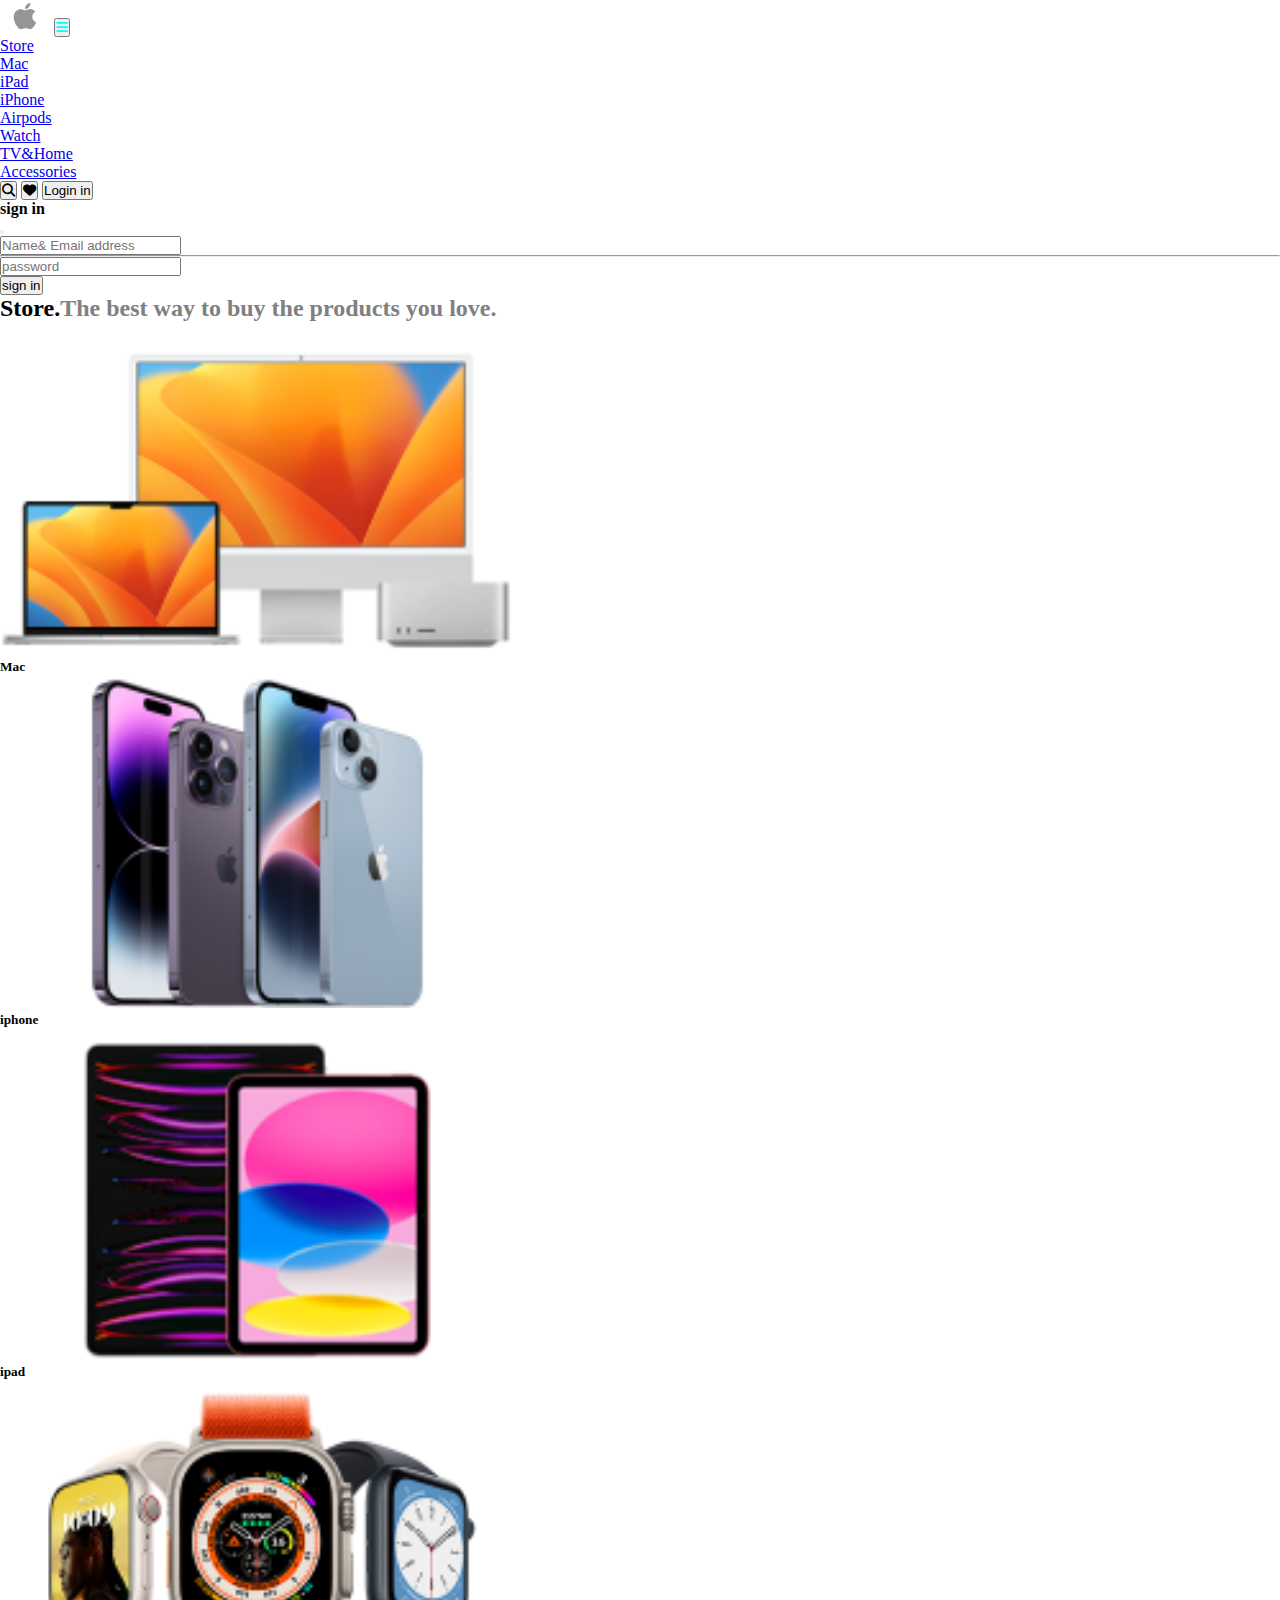
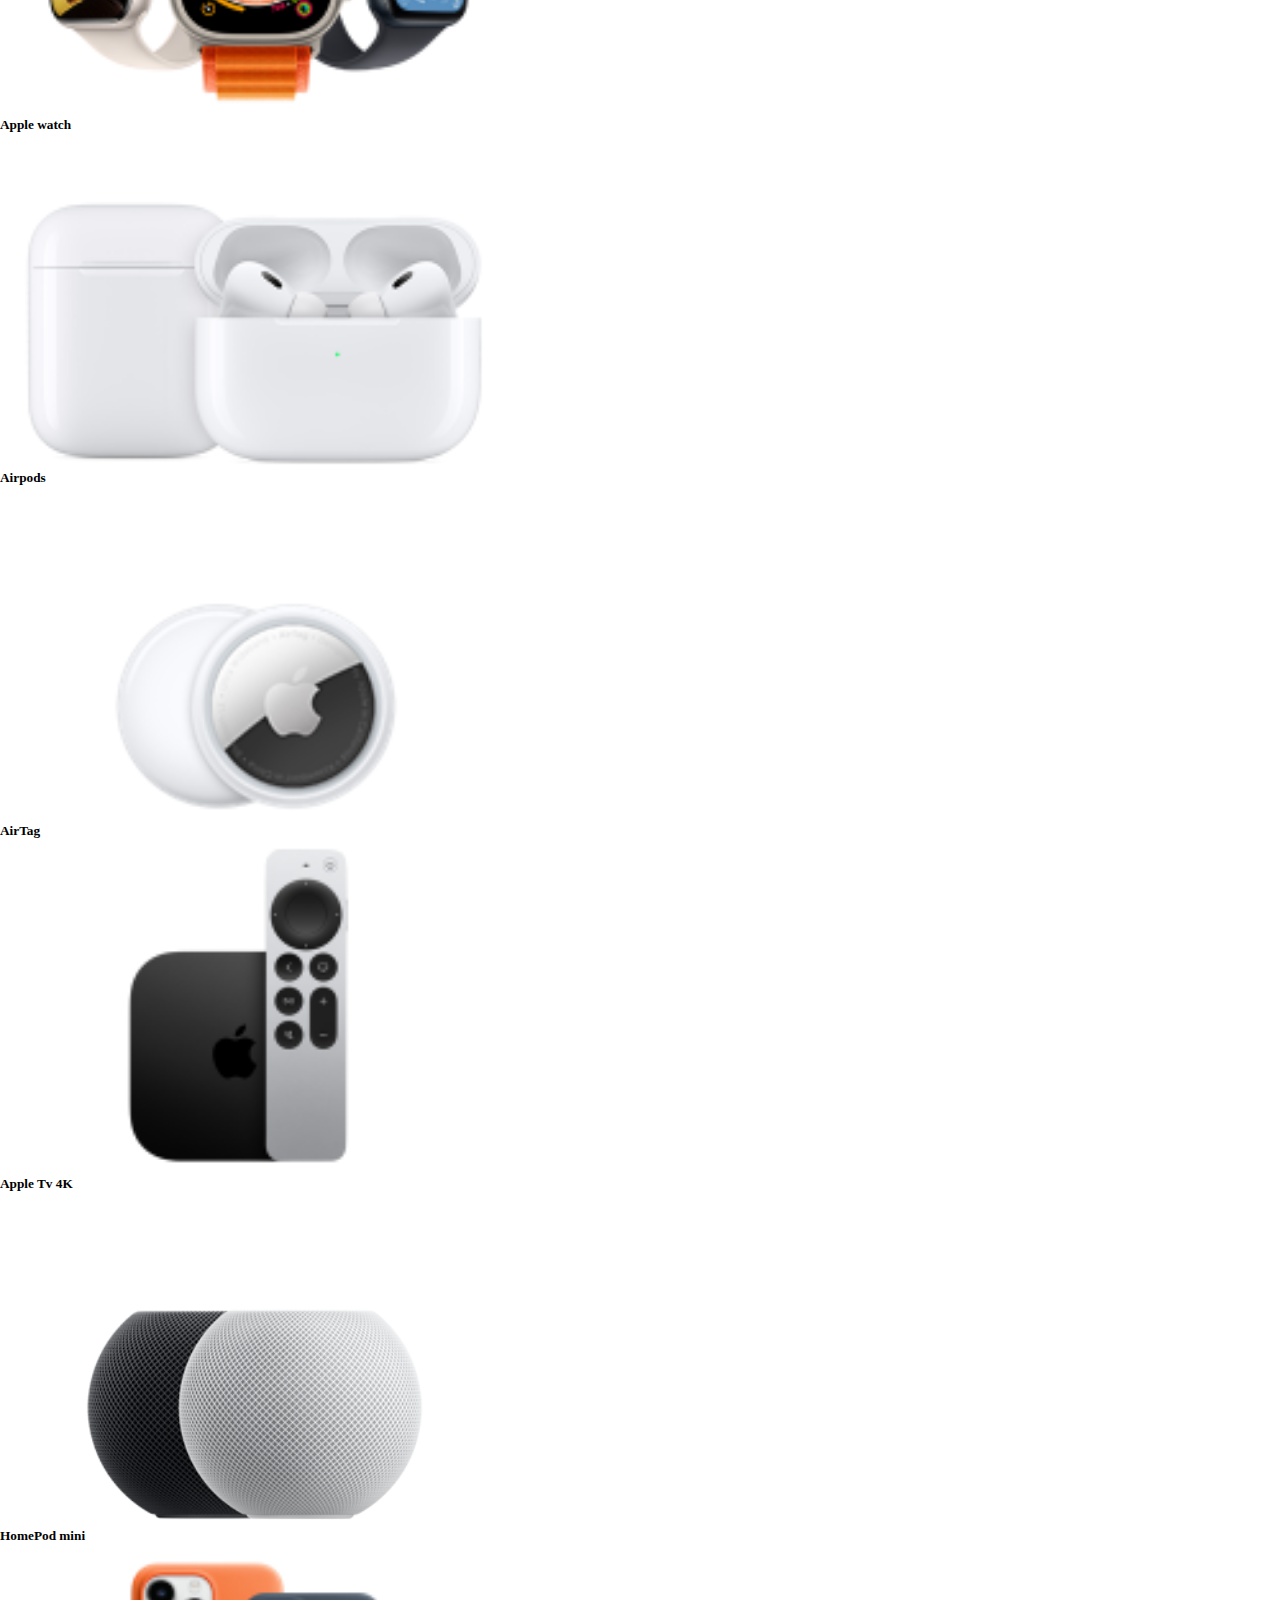
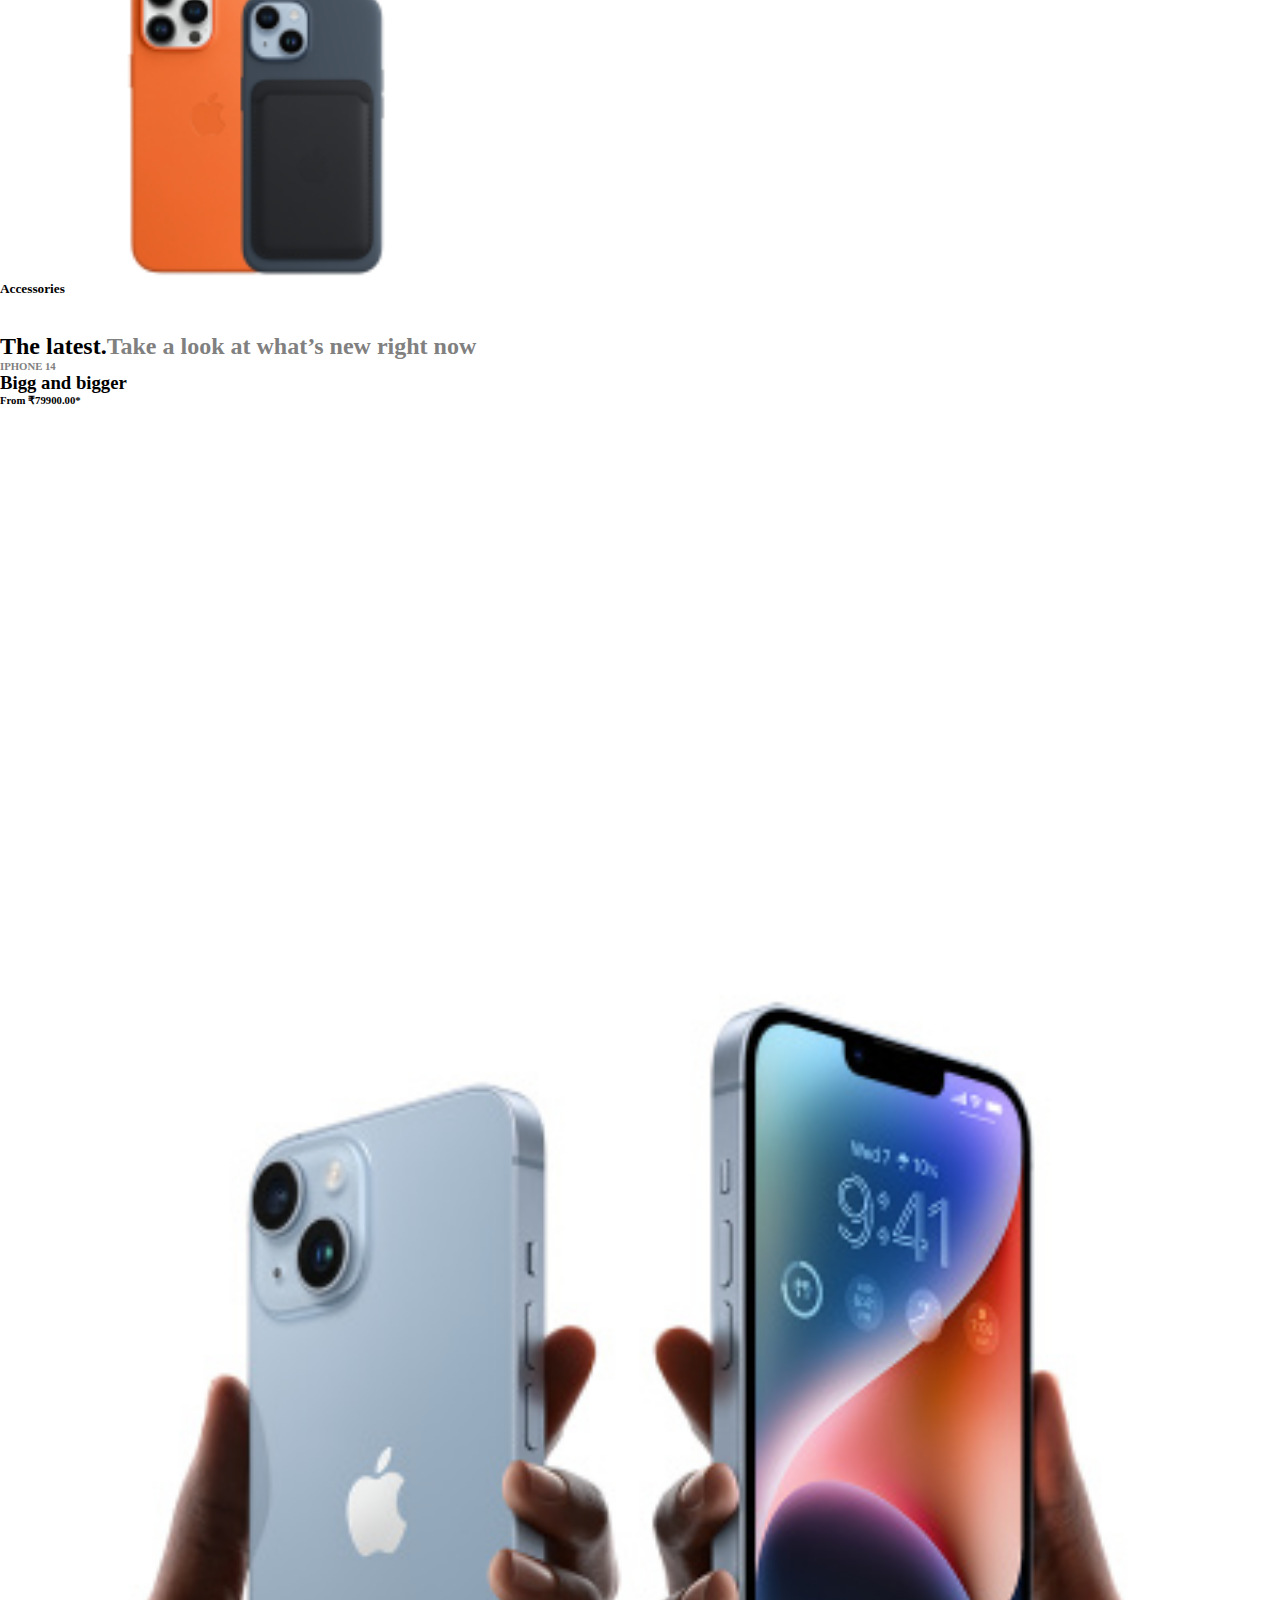
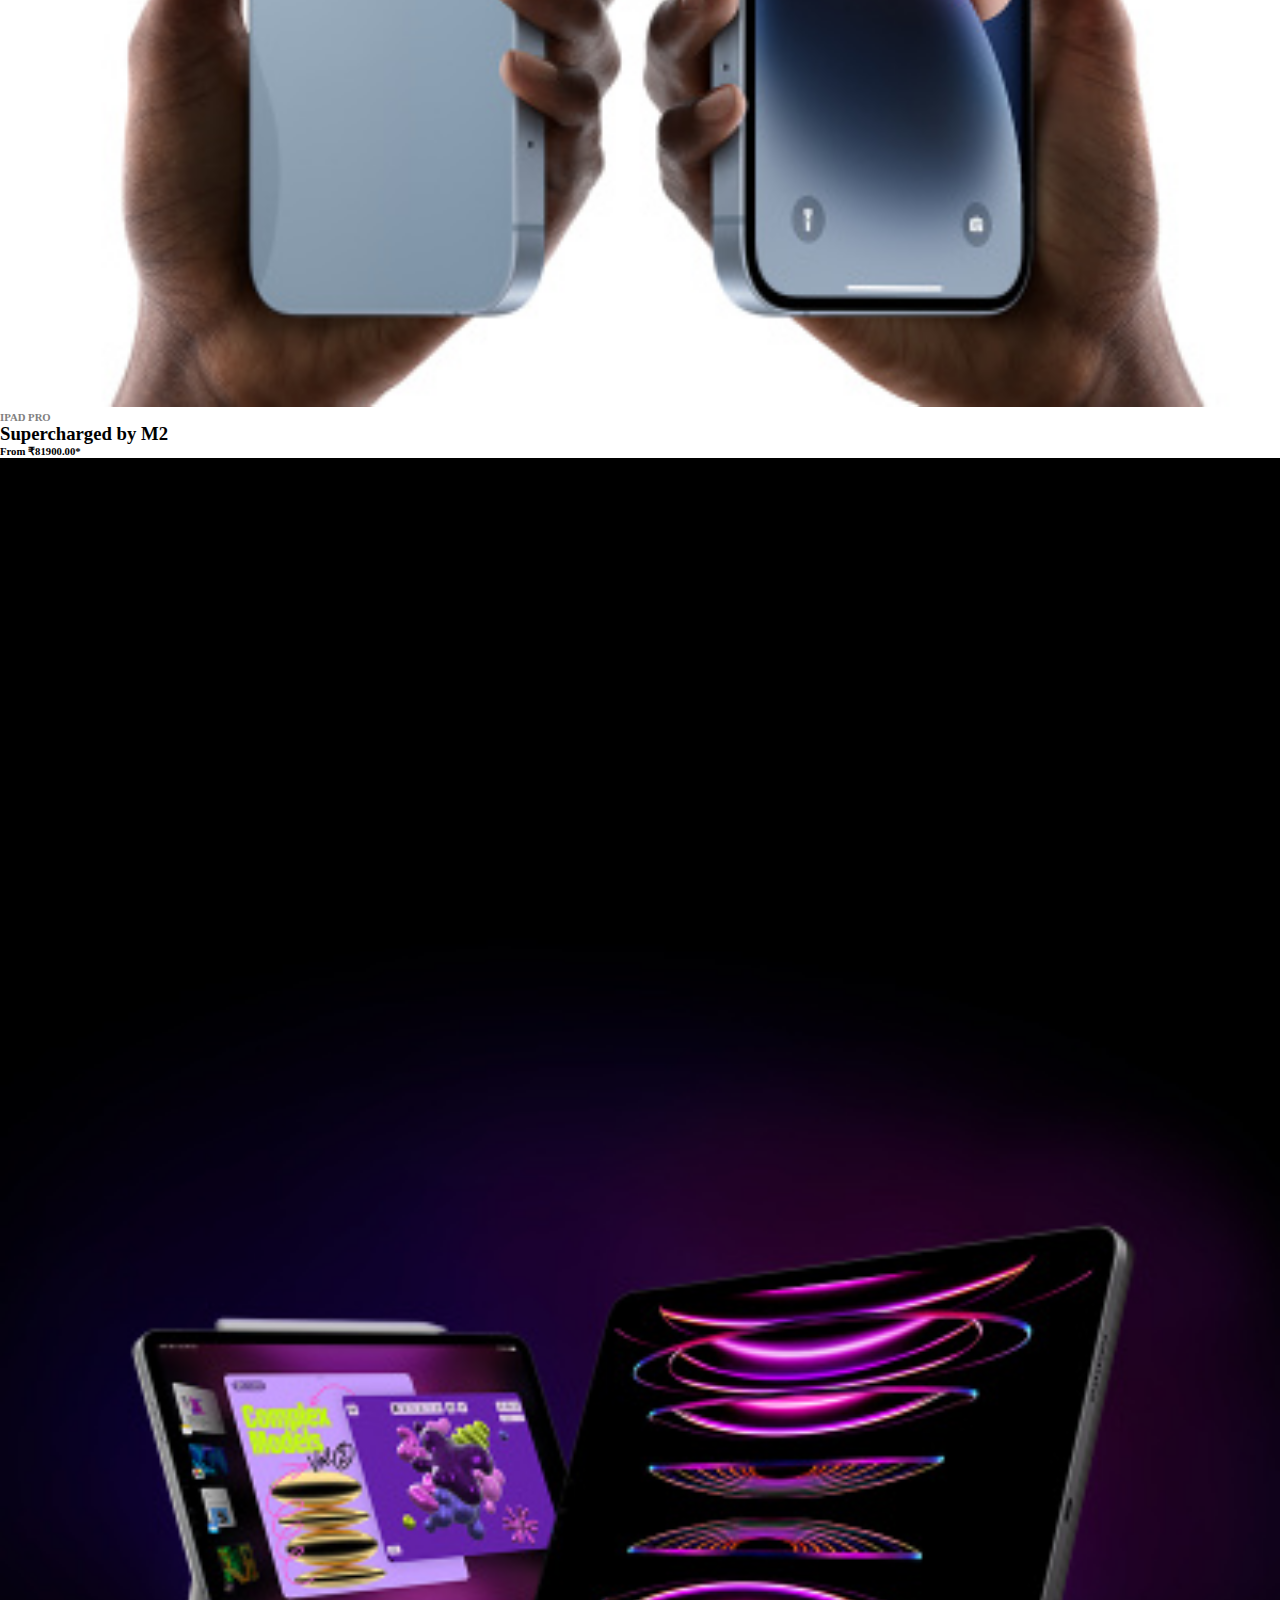
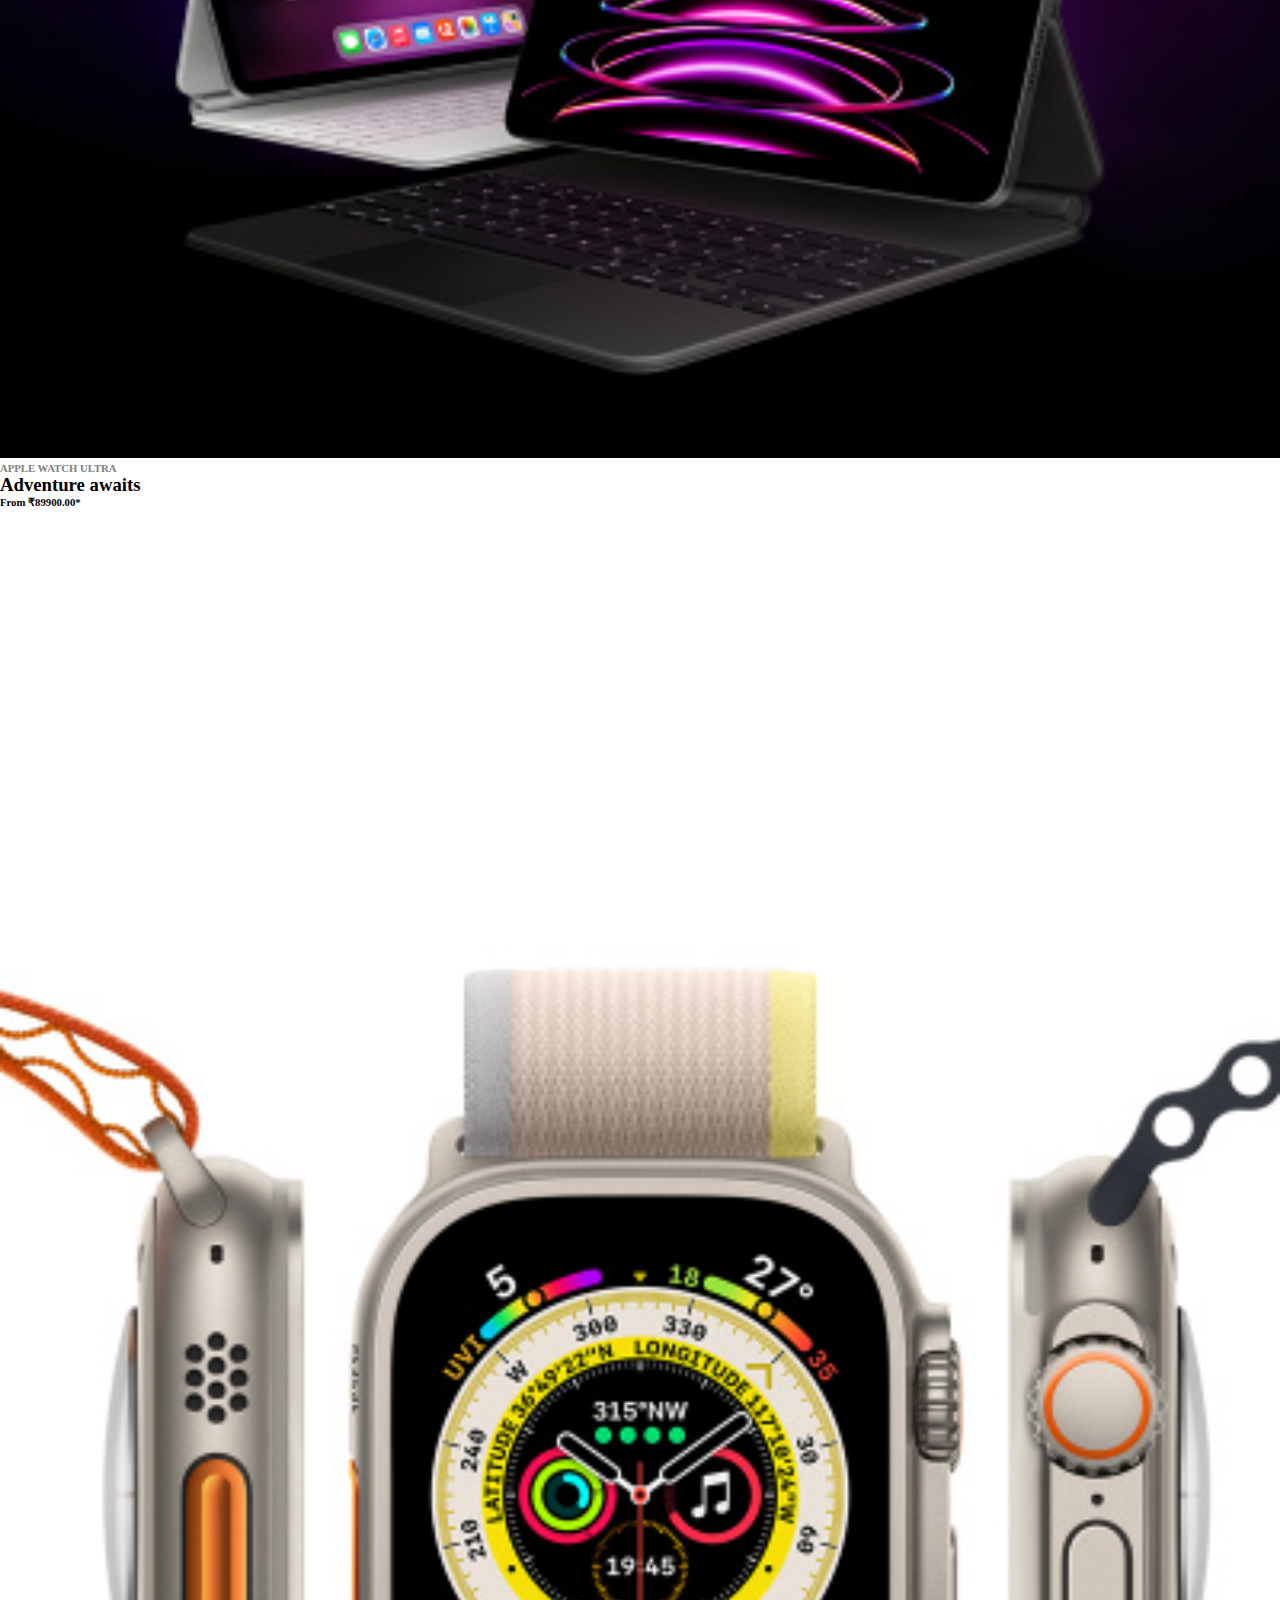
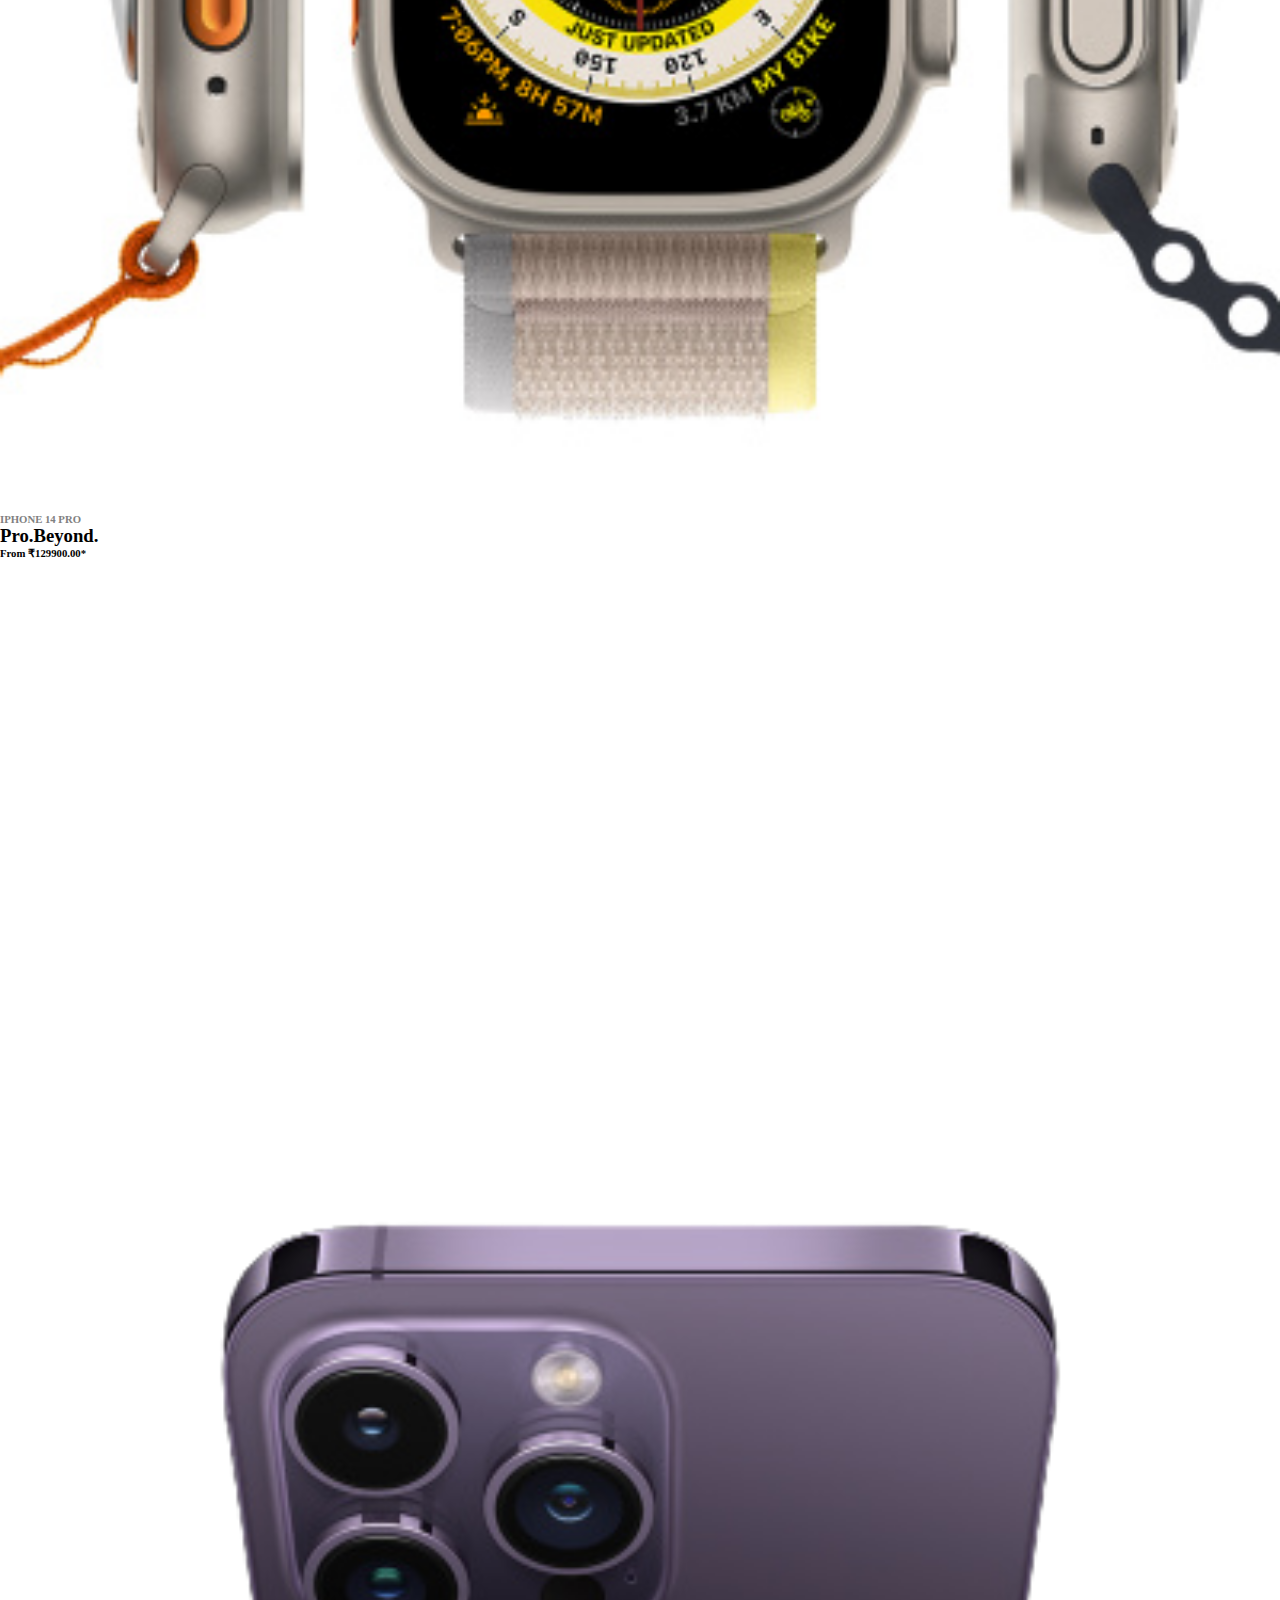
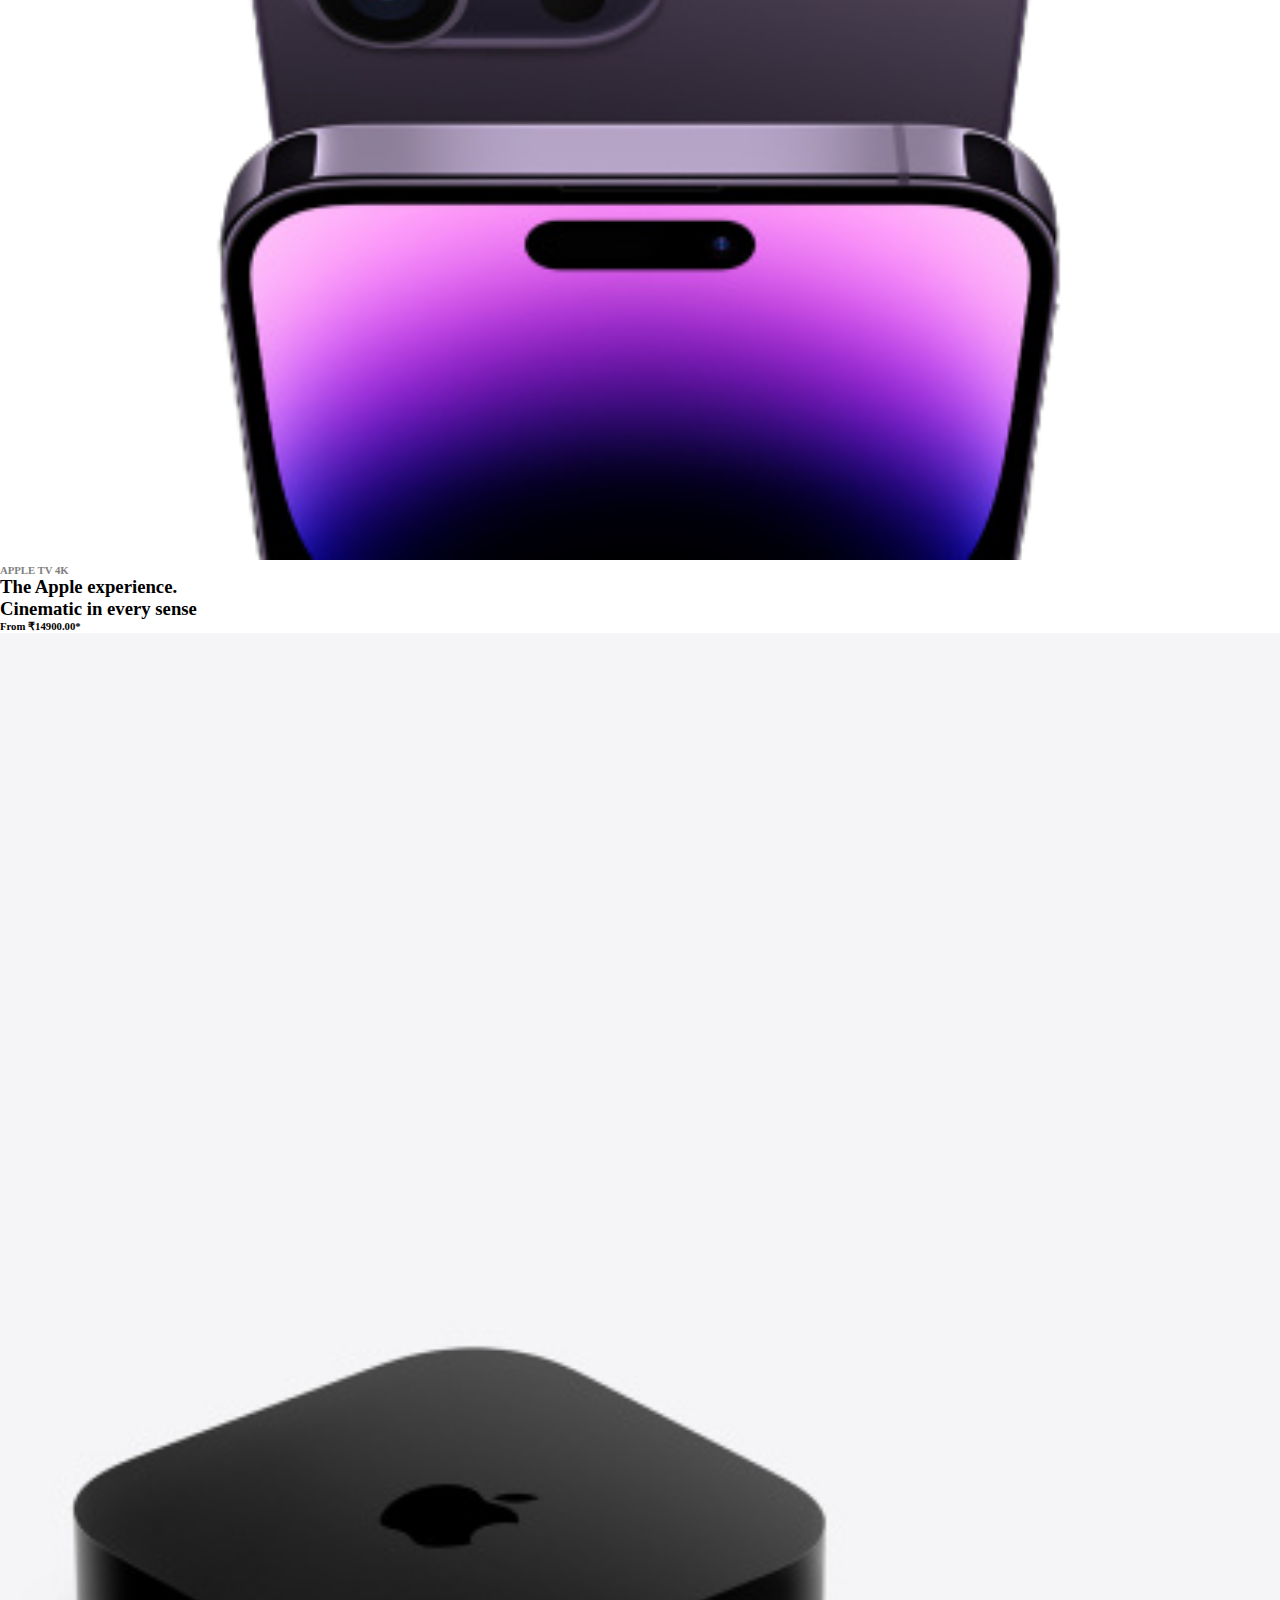
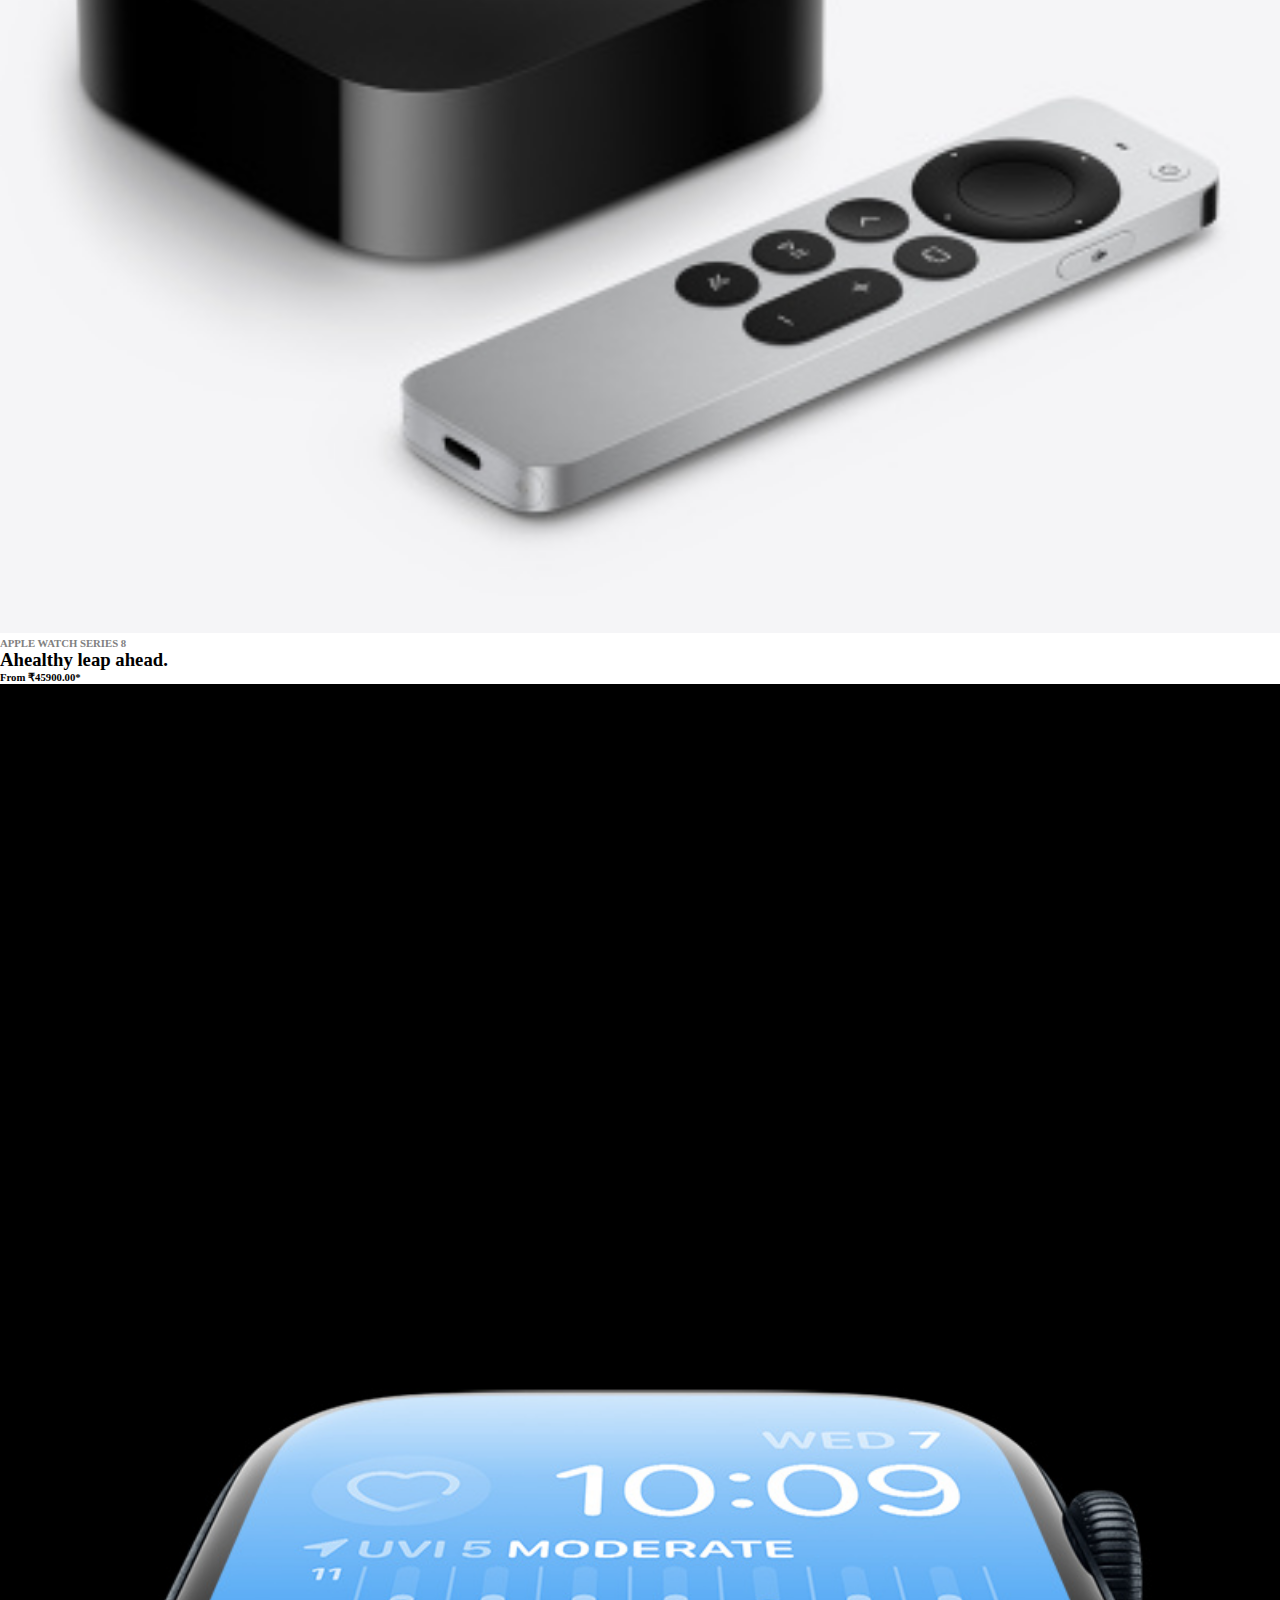
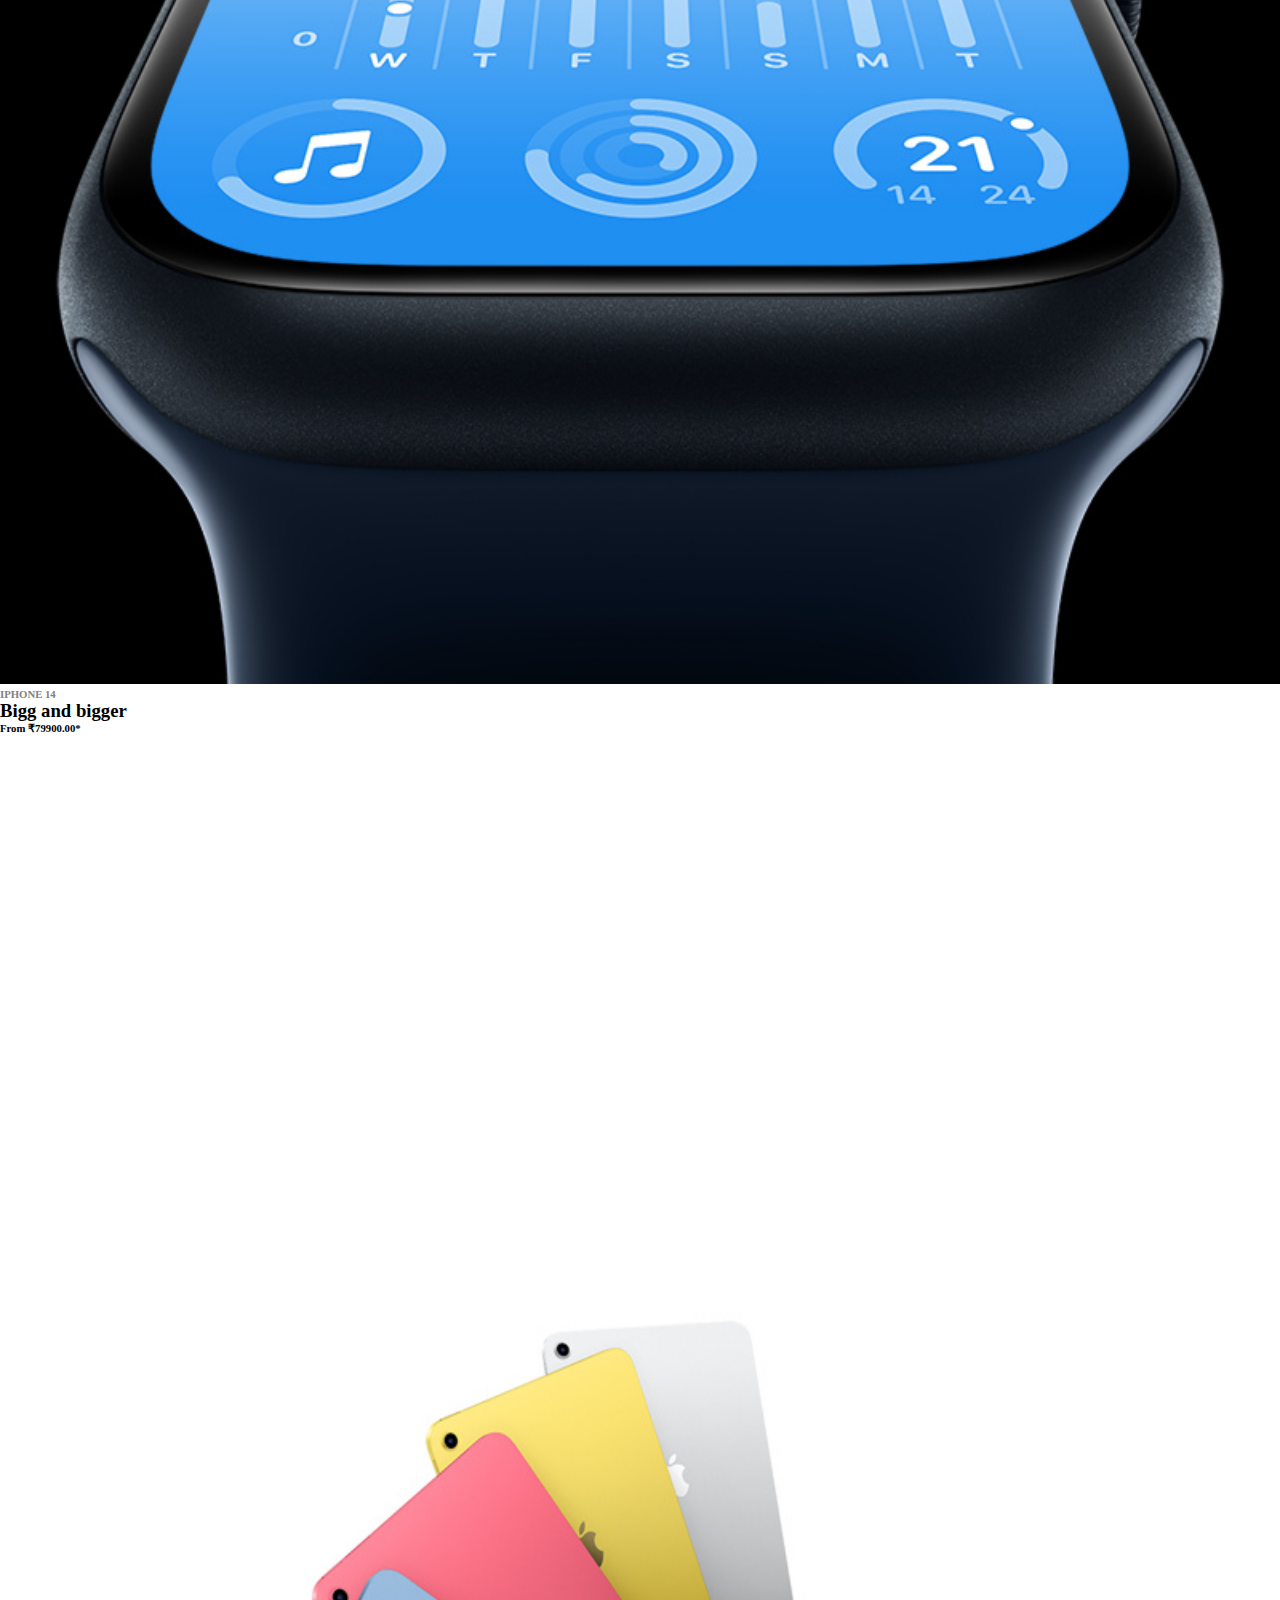
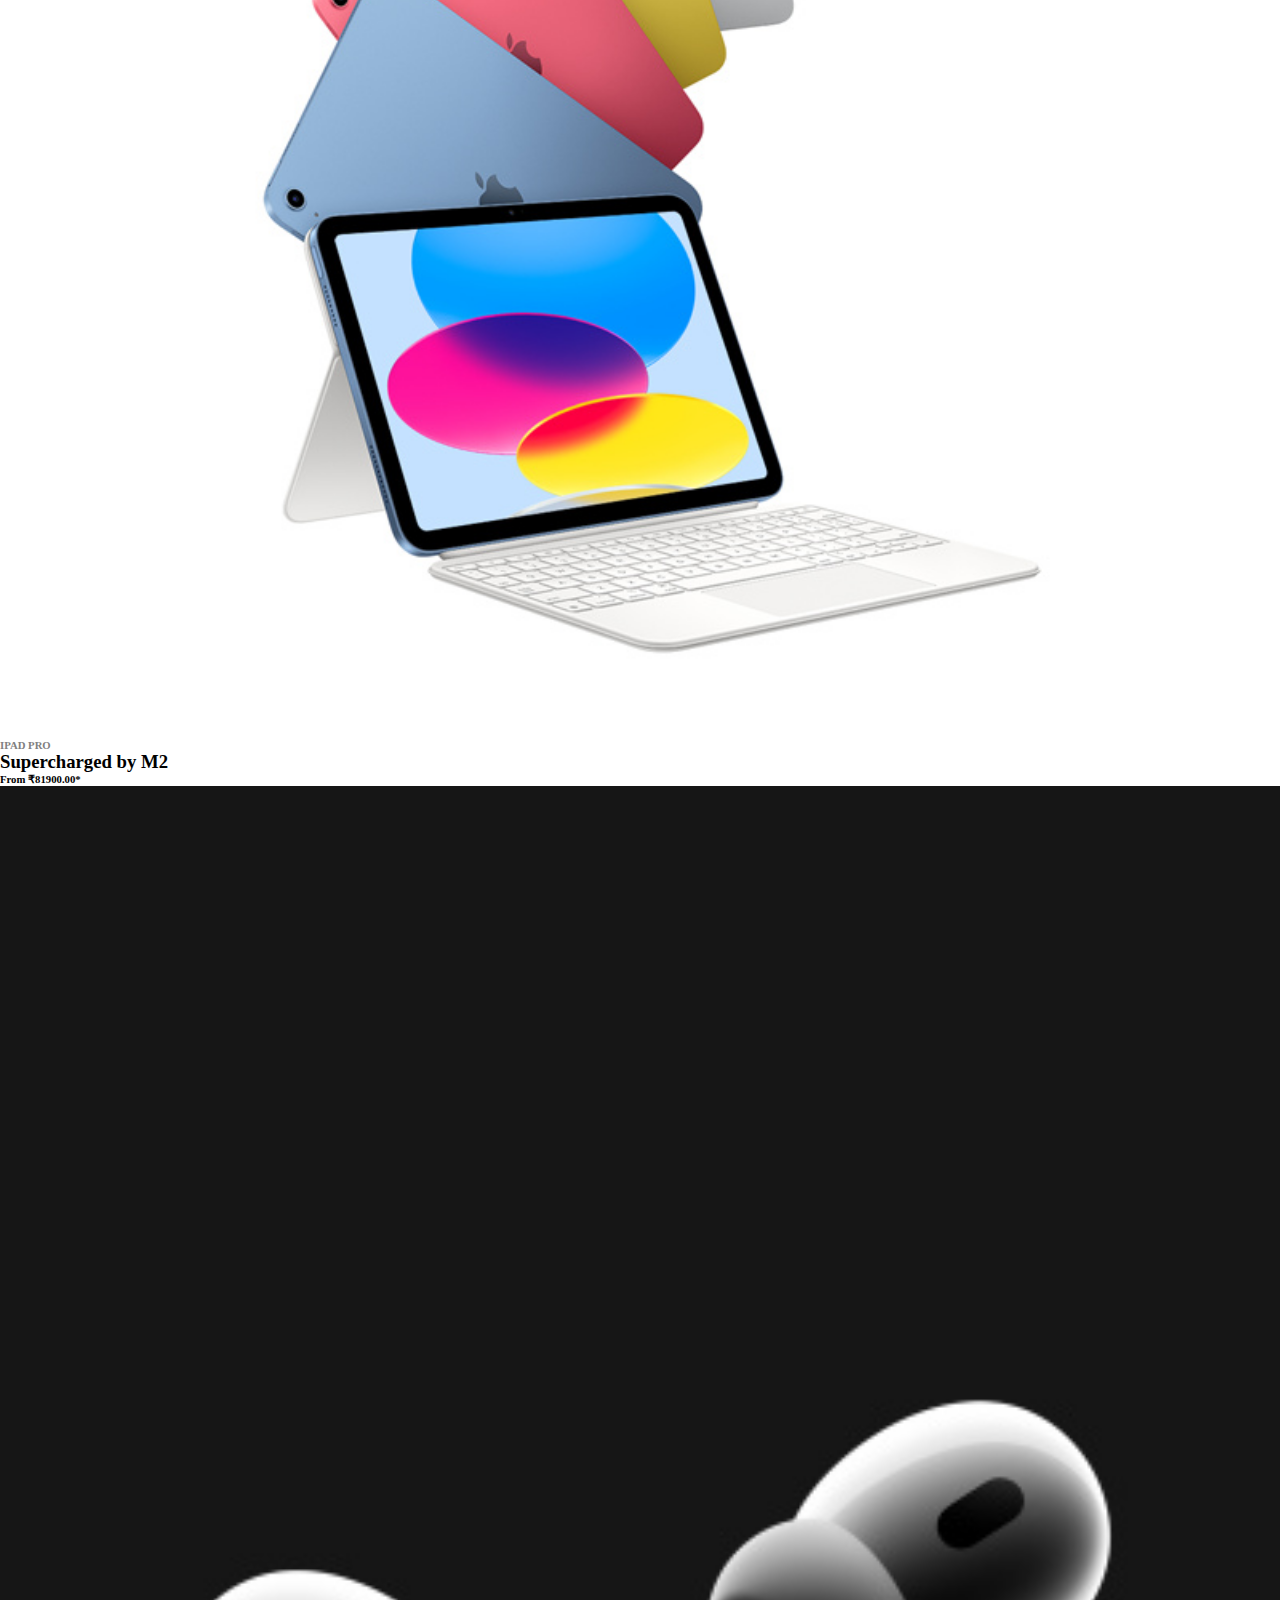
<file: index.html>
<!doctype html>
<html lang="en">
<head>
  <meta charset="utf-8">
  <meta name="viewport" content="width=device-width, initial-scale=1">
  <title>APPLE</title>
  <link href="https://cdn.jsdelivr.net/npm/bootstrap@5.2.3/dist/css/bootstrap.min.css" rel="stylesheet"
    integrity="sha384-rbsA2VBKQhggwzxH7pPCaAqO46MgnOM80zW1RWuH61DGLwZJEdK2Kadq2F9CUG65" crossorigin="anonymous">
  <script src="https://cdn.jsdelivr.net/npm/bootstrap@5.2.3/dist/js/bootstrap.bundle.min.js"
    integrity="sha384-kenU1KFdBIe4zVF0s0G1M5b4hcpxyD9F7jL+jjXkk+Q2h455rYXK/7HAuoJl+0I4"
    crossorigin="anonymous"></script>
    <link rel="shortcut icon" href="image/apple logo   (3).png" type="image/x.png">
  <link rel="stylesheet" href="style.css">
  <link rel="stylesheet" href="https://cdnjs.cloudflare.com/ajax/libs/font-awesome/6.2.1/css/all.min.css">
</head>

<body>
  <nav class="navbar navbar-expand-lg bg-dark  sticky-sm-top">
    <div class="container-fluid">
      <img src="image/apple logo   (3).png" alt="" width="50px">
      <button class="navbar-toggler" type="button" data-bs-toggle="collapse" data-bs-target="#navbarSupportedContent"
        aria-controls="navbarSupportedContent" aria-expanded="false" aria-label="Toggle navigation">
        <span style="color: aqua;"><i class="fa-solid fa-bars fs-3"></i></span>
      </button>
      <div class="collapse navbar-collapse" id="navbarSupportedContent">
        <ul class="navbar-nav mx-auto mb-2 mb-lg-0 ">
          <li class="nav-item">
            <a class="nav-link active text-white mx-3" aria-current="page" href="index.html">Store</a>
          </li>
          <li class="nav-item">
            <a class="nav-link active text-white mx-3" href="mac.html">Mac</a>
          </li>
          <li class="nav-item">
            <a class="nav-link active text-white mx-3" href="ipad.html">iPad</a>
          </li>

          <li class="nav-item">
            <a class="nav-link active text-white mx-3" href="iphone.html">iPhone</a>
          </li>

          <li class="nav-item">
            <a class="nav-link active text-white mx-3" href="Airpods.html">Airpods</a>
          </li>
          <li class="nav-item">
            <a class="nav-link active text-white mx-3" href="watch.html">Watch</a>
          </li>
          <li class="nav-item">
            <a class="nav-link active text-white mx-3" href="TV&Home.html">TV&Home</a>
          </li>
          <li class="nav-item">
            <a class="nav-link active text-white mx-3" href="Accessories.html">Accessories</a>
          </li>
        </ul>

        <form class="d-flex" role="search">
          <button type="button" class="btn  text-white"><i class="fa-solid fa-magnifying-glass"></i></button>
          <button type="button" class="btn text-white"><i class="fa-solid fa-heart"></i></button>
          <button type="button" class="btn btn-primary" data-bs-toggle="modal" data-bs-target="#myModal">
            Login in
          </button>
        </form>
      </div>
    </div>
  </nav>


  <!-- The Modal -->
  <div class="modal" id="myModal">
    <div class="modal-dialog">
      <div class="modal-content">

        <!-- Modal Header -->
        <div class="modal-header">
          <h4 class="modal-title">sign in</h4>
          <button type="button" class="btn-close" data-bs-dismiss="modal"></button>
        </div>

        <!-- Modal body -->
        <div class="modal-body">
          <form>
            <div class="row">
              <div class="col-5">
                <input type="email" name="name" id="name" class="border" placeholder="Name& Email address">
              </div>
            </div>
            <hr>
            <div class="row">
              <div class="col-md-12">
                <input type="password" name="password" id="password" class="border" placeholder="password">
              </div>
            </div>
          </form>
        </div>

        <!-- Modal footer -->
        <div class="modal-footer">
          <button type="button" class="btn btn-danger" data-bs-dismiss="modal">sign in</button>
        </div>

      </div>
    </div>
  </div>
  <!--Home section start-->
  <section id="Home">
    <div class="container mt-5">
      <div class="class mb-3">
        <h2>Store.<span style="color: gray;">The best way to buy the products you love.</span></h2>
      </div>
    </div>
  </section>
  <!--home section end-->


  <div class="container text-center">
    <div class="row text-center">
      <div class="col-sm-4 text-center mt-5">
        <img src="image/m1.png" alt="" width="40%">
        <br>
        <h5 class="class"> Mac</h5>
      </div>
      <div class="col-sm-4 text-center mt-5">
        <img src="image/i.png" alt="" width="40%">
        <br>
        <h5 class="class">iphone</h5>
      </div>
      <div class="col-sm-4 text-center mt-5">
        <img src="image/ipad 1.png" alt="" width="40%">
        <br>
        <h5 class="class">ipad</h5>
      </div>
      <div class="col-sm-4 text-center mt-5">
        <img src="image/apple watch.png" alt="" width="40%">
        <br>
        <h5 class="class">Apple watch</h5>
      </div>
      <div class="col-sm-4 text-center mt-5">
        <img src="image/airpods.png" alt="" width="40%">
        <br>
        <h5 class="class">Airpods</h5>
      </div>
      <div class="col-sm-4 text-center mt-5">
        <img src="image/airtag.png" alt="" width="40%">
        <br>
        <h5 class="class">AirTag</h5>
      </div>

      <div class="col-sm-4 text-center mt-5">
        <img src="image/apple romote.png" alt="" width="40%">
        <br>
        <h5 class="class">Apple Tv 4K</h5>
      </div>
      <div class="col-sm-4 text-center mt-5">
        <img src="image/home pade .png" alt="" width="40%">
        <br>
        <h5 class="class">HomePod mini</h5>
      </div>
      <div class="col-sm-4 text-center mt-5">
        <img src="image/accessories.png" alt="" width="40%">
        <br>
        <h5 class="class">Accessories</h5>
      </div>
    </div>
  </div>
  <br><br> <div class="container mt-5 ">
  <div class="row mb-5">
    <h2>The latest.<span style="color: gray;">Take a look at what’s new right now</span></h2>
  </div>
  </div>


  <div class="container">
    <div class="row">
      <div class="col-sm-4 bg-light shadow">
        <h6> <span style="color: gray;">IPHONE 14</span></h6>
        <h3>Bigg and bigger</h3>
        <h6>From ₹79900.00*</h6>
        <img src="image/store iphone.png" alt="" width="100%">
      </div>



      <div class="col-sm-4 bg-black shadow">
        <div class="class text-white">
          <h6> <span style="color: gray;">IPAD PRO</span></h6>
          <h3>Supercharged by M2</h3>
          <h6>From ₹81900.00*</h6>
          <img src="image/store ipad.png" alt="" width="100%">
        </div>
      </div>


      <div class="col-sm-4 bg-light shadow">
        <h6> <span style="color: gray;">APPLE WATCH ULTRA</span></h6>
        <h3>Adventure awaits</h3>
        <h6>From ₹89900.00*</h6>
        <img src="image/store watch.png" alt="" width="100%">
      </div>
    </div>
  </div>


  <div class="container mt-4">
    <div class="row 2">
      <div class="col-sm-4 bg-black shadow">
        <div class="class text-white">
          <h6> <span style="color: gray;">IPHONE 14 PRO</span></h6>
          <h3>Pro.Beyond.</h3>
          <h6>From ₹129900.00*</h6>
          <img src="image/store iphone 1.png" alt="" width="100%">
        </div>
      </div>

      <div class="col-sm-4 bg-light shadow">
        <h6> <span style="color: gray;">APPLE TV 4K</span></h6>
        <h3>The Apple experience.<br>Cinematic in every sense</h3>
        <h6>From ₹14900.00*</h6>
        <img src="image/store tv .png" alt="" width="100%">
      </div>


      <div class="col-sm-4 bg-black shadow">
        <div class="class text-white">
          <h6> <span style="color: gray;">APPLE WATCH SERIES 8</span></h6>
          <h3>Ahealthy leap ahead.</h3>
          <h6>From ₹45900.00*</h6>
          <img src="image/store watch .png" alt="" width="100%">
        </div>
      </div>

    </div>
  </div>


  <div class="container mt-4">
    <div class="row 3">
      <div class="col-sm-4 bg-light shadow">
        <h6> <span style="color: gray;">IPHONE 14</span></h6>
        <h3>Bigg and bigger</h3>
        <h6>From ₹79900.00*</h6>
        <img src="image/store ipad1.png" alt="" width="100%">
      </div>



      <div class="col-sm-4 bg-black shadow">
        <div class="class text-white">
          <h6> <span style="color: gray;">IPAD PRO</span></h6>
          <h3>Supercharged by M2</h3>
          <h6>From ₹81900.00*</h6>
          <img src="image/store airpods.png" alt="" width="100%">
        </div>
      </div>


      <div class="col-sm-4 bg-light shadow">
        <h6> <span style="color: gray;">APPLE WATCH ULTRA</span></h6>
        <h3>Adventure awaits</h3>
        <h6>From ₹89900.00*</h6>
        <img src="image/store watchs .png" alt="" width="100%">
      </div>
    </div>
  </div>
  <br><br>


  <div class="container mt-5">
    <div class="row mb-3 ">
      <h2>The Apple Store difference.<span style="color: gray;">Even more reasons to shop with us.</span></h2>
    </div>
  </div>
  <div class="container -2">
    <div class="row p-2">
      <div class="col-sm-3 bg-light shadow">
        <i class="fa-solid fa-credit-card" style="color: green;"></i>
        <h3>Flexible ways to pay.<br><span style="color: green;"> Plus save with instant<br>Cashback and No<br>Cost
            EMI.</span></h3>

      </div>

      <div class="col-sm-3 bg-light shadow">
        <i class="fa-solid fa-laptop-mobile" style="color: rgb(216, 5, 249);"></i>
        <h3> <span style="color: rgb(216, 5, 249);"> Trade in your<br>smartphone,</span>
          get credit<br> towards a new one.</h3>

      </div>

      <div class="col-sm-3 bg-light shadow">
        <div class="col1">
          <h4> <i class="fa-brands fa-apple"></i></h4>
        </div>
        <div class="col2">
          <h3>Customise your Mac</h3>
        </div>
      </div>

      <div class="col-sm-3 bg-light shadow">
        <img src="image/delivery.png" alt="" width="15%">
        <div class="container1 ">
          <h3>Free delivery direct to <br>your door.</h3>
        </div>
      </div>
    </div>
  </div><br><br>

  <div class="container mt-5">
    <div class="row  p-5 mx-5">
      <h2>Accessories.<span style="color: gray;"> Put the finishing touch on your favourite product.</span></h2>
    </div>
  </div>

  <div class="container">
    <div class="row">
      <div class="col-sm-4 bg-light shadow mt-5">
        <img src="image/s airpods.png" alt="" width="90%">
        <p> <span style="color: rgb(179, 49, 49);">New</span></p>
        <h3>Air Pods Pro(2nd generation)</h3>
        <h6>MRP ₹26900.00*</h6>
      </div>


      <div class="col-sm-4 bg-black shadow">
        <div class="class text-white">
          <h6> <span style="color: gray;">IPAD PRO</span></h6>
          <h3>Supercharged by M2</h3>
          <h6>From ₹81900.00*</h6>
          <img src="image/store airpods1.png" alt="" width="100%">
        </div>
      </div>

      <div class="col-sm-4 bg-light shadow">
        <img src="image/stoer iphone 14 pro case.png" alt="" width="90%">
        <p> <span style="color: rgb(179, 49, 49);">New</span></p>
        <h3>iphone 14 Pro max leather<br>case with magsafe-forest</h3>
        <h6>MRP ₹5900.00*</h6>

      </div>
    </div>
  </div>



  <div class="container mt-5">
    <div class="row">
      <div class="col-sm-4 bg-light shadow">
        <div class="class text-black">
          <img src="image/store homepod.png" alt="" width="100%">
          <h3>Homepods mini-Space Grey</h3>
          <h6>From ₹9900.00*</h6>
        </div>
      </div>

      <div class="col-sm-4 bg-light shadow mt-5">
        <img src="image/store airtag.png" alt="" width="90%">
        <h3>AirTag Loop-Pink Citrus</h3>
        <h6>MRP ₹26900.00*</h6>

      </div>

      <div class="col-sm-4 bg-light shadow mt-5">
        <img src="image/store iphone 14.png" alt="" width="90%">
        <p> <span style="color: rgb(179, 49, 49);">New</span></p>
        <h3>iphone 14 Pro C;ear Case with<br>Magsafe</h3>
        <h6>MRP ₹4900.00*</h6>
      </div>
    </div>
  </div>



  <div class="container mt-5">
    <div class="row  p-5 mx-5">
      <h2>The Apple experience.<span style="color: gray;">Do even more with Apple products and services.</span></h2>
    </div>
  </div>


  <div class="container mt-4">
    <div class="row">
      <div class="col-sm-4 bg-light shadow">
        <h3>Four Apple services.One<br>easy subscription.</h3>
        <img src="image/music_apple_tv.png" alt="" width="100%">
      </div>

      <div class="col-sm-4 bg-light shadow">
        <h6> <span style="color: gray;">New</span></h6>
        <h3>We've got you covered</h3>
        <h6>Applecare+ now come with unlimited<br>repair for accidental damage protection</h6>
        <img src="image/store tv,mac iphone.png" alt="" width="100%">
      </div>

      <div class="col-sm-4 bg-light shadow">
        <h6> <span style="color: gray;">Home</span></h6>
        <h3>See how one app can<br>control your entire home</h3>
        <img src="image/store controler.png" alt="" width="100%">
      </div>
    </div>
  </div>
  <br>


  <div class="container mt-5">
    <div class="row  p-5 mx-5">
      <h2>Special stores.<span style="color: gray;"> Exclusive savings for students and educators.</span></h2>
    </div>
  </div>
  <br>
  <div class="container">
    <div class="row">
      <div class="col-sm-4 bg-light shadow">
        <h6> <span style="color: gray;">EDUCATION</span></h6>
        <h3>Save on Mac or ipad with<br>education pricing.</h3>
        <img src="image/store education 1.png" alt="" width="100%">
      </div>
    </div>
  </div>
  <br>



  <section id="footer mt-5">
    <div class="container">
      <img src="image/apple logo.png" alt="" width="4%">
      <i class="fa-solid fa-chevron-right"></i>Mac
      <br>
      <div class="row">
        <div class="col-sm-3  mb-5 " style="cursor: pointer;">
          <h6>Shop and learn</h6>
          <p>Store</p>
          <p>Mac</p>
          <p>i pad</p>
          <p>i phone</p>
          <p>Watch</p>
          <p>Airpods</p>
          <p>Tv&Home</p>
          <p>Accessories</p>


        </div>
        <div class="col-sm-3  mb-5 " style="cursor: pointer;">
          <h6>Services</h6>
          <p>Apple Music</p>
          <p>Apple Tv+</p>
          <p>Apple Arcade</p>
          <p>iClode</p>
          <p>Apple One</p>
          <p>Apple Book</p>
          <p>Apple Podcasts</p>
          <p>Apple Store</p>


        </div>
        <div class="col-sm-3  mb-5 " style="cursor: pointer;">
          <h6>Apple Store</h6>
          <p>Ways To Buy</p>
          <p>Apple Trade In</p>
          <p>Recycling Programmer</p>
          <p>Order status</p>
          <p>Shopping Help</p>



        </div>
        <div class="col-sm-3  mb-5 " style="cursor: pointer;">
          <h6>Apple Values</h6>
          <p>Accessibility</p>
          <p>Education</p>
          <p>Environment</p>
          <p>Privacy</p>
          <p>Supplier Responsibility</p>



        </div>
      </div>
      <hr>
      <h6 class="text-center">
        copyright&copy;2022 Apple Inc.All rights reserved. </h6>
      
    </div>
    <div class="h4 text-center">
      <h5><b> Designed By Mr.Chandru</b></h5>
    </div>
    

  </section>


</body>

</html>
</file>
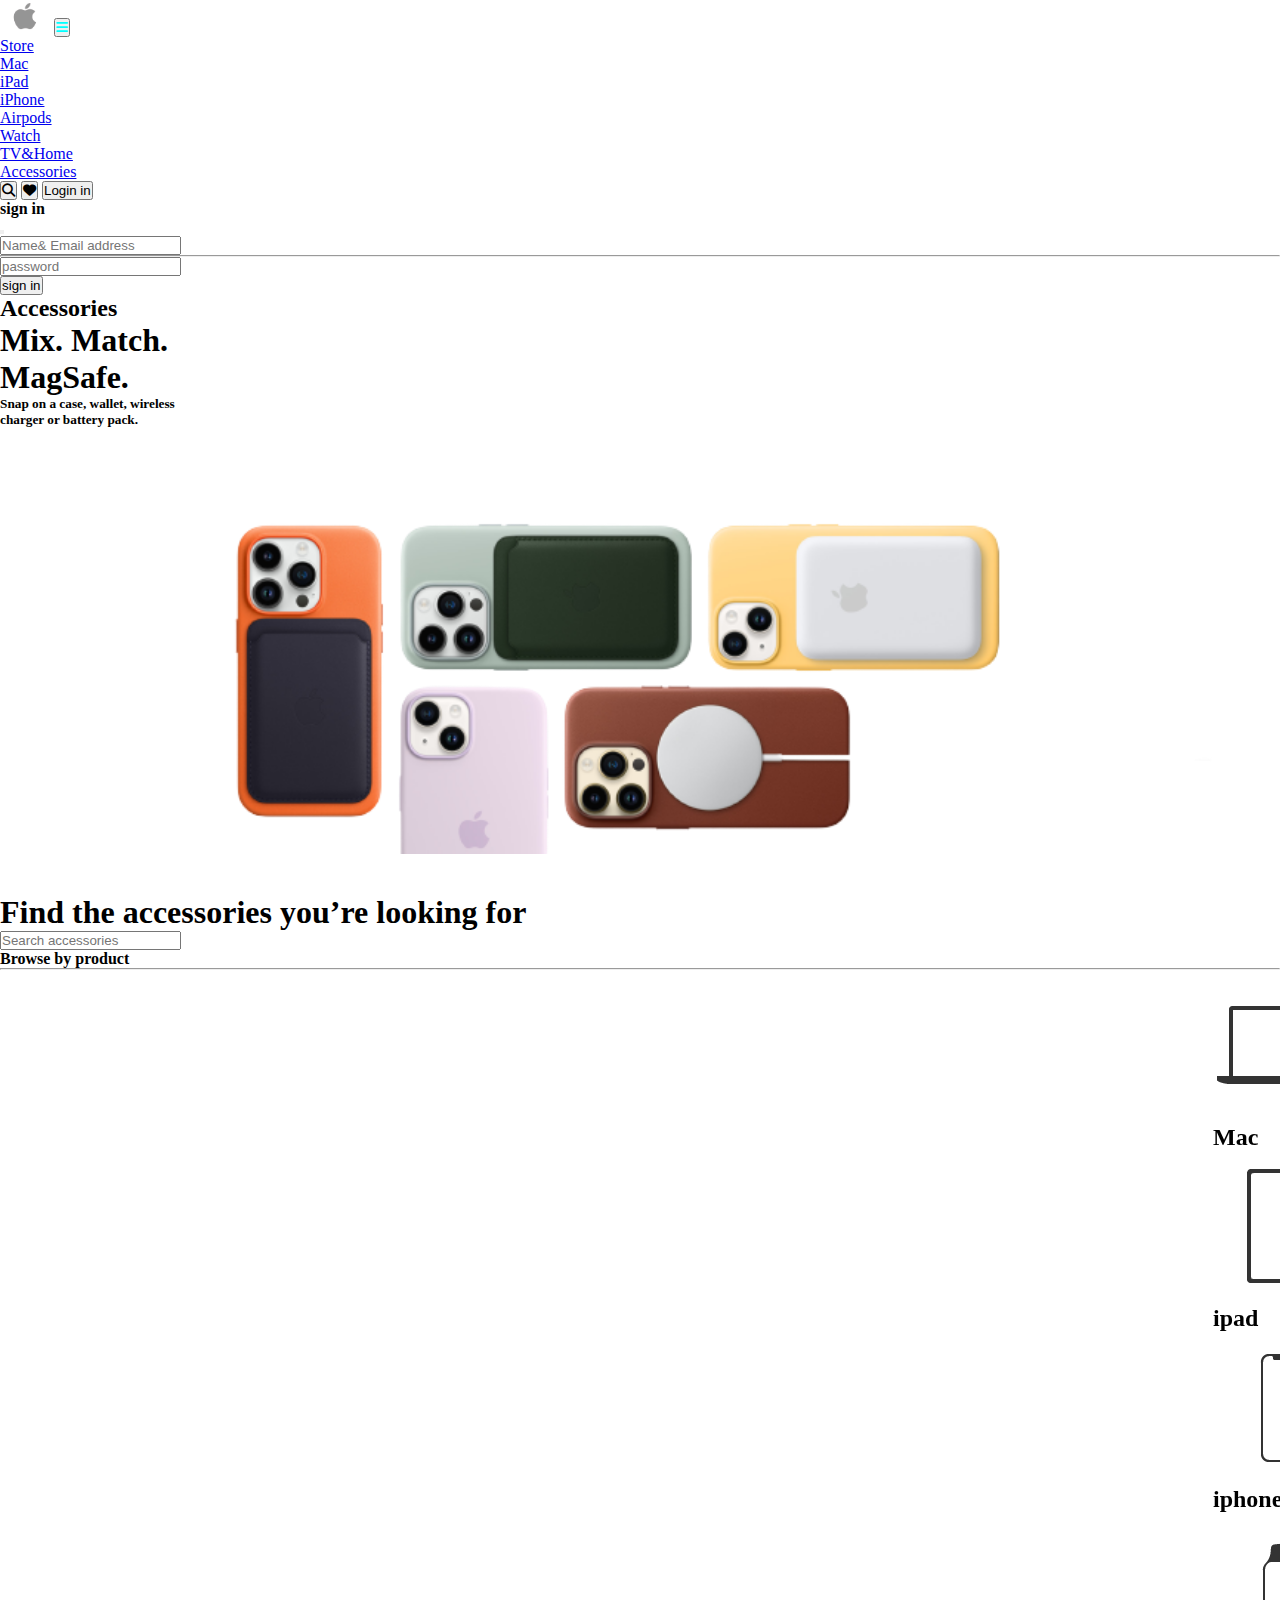
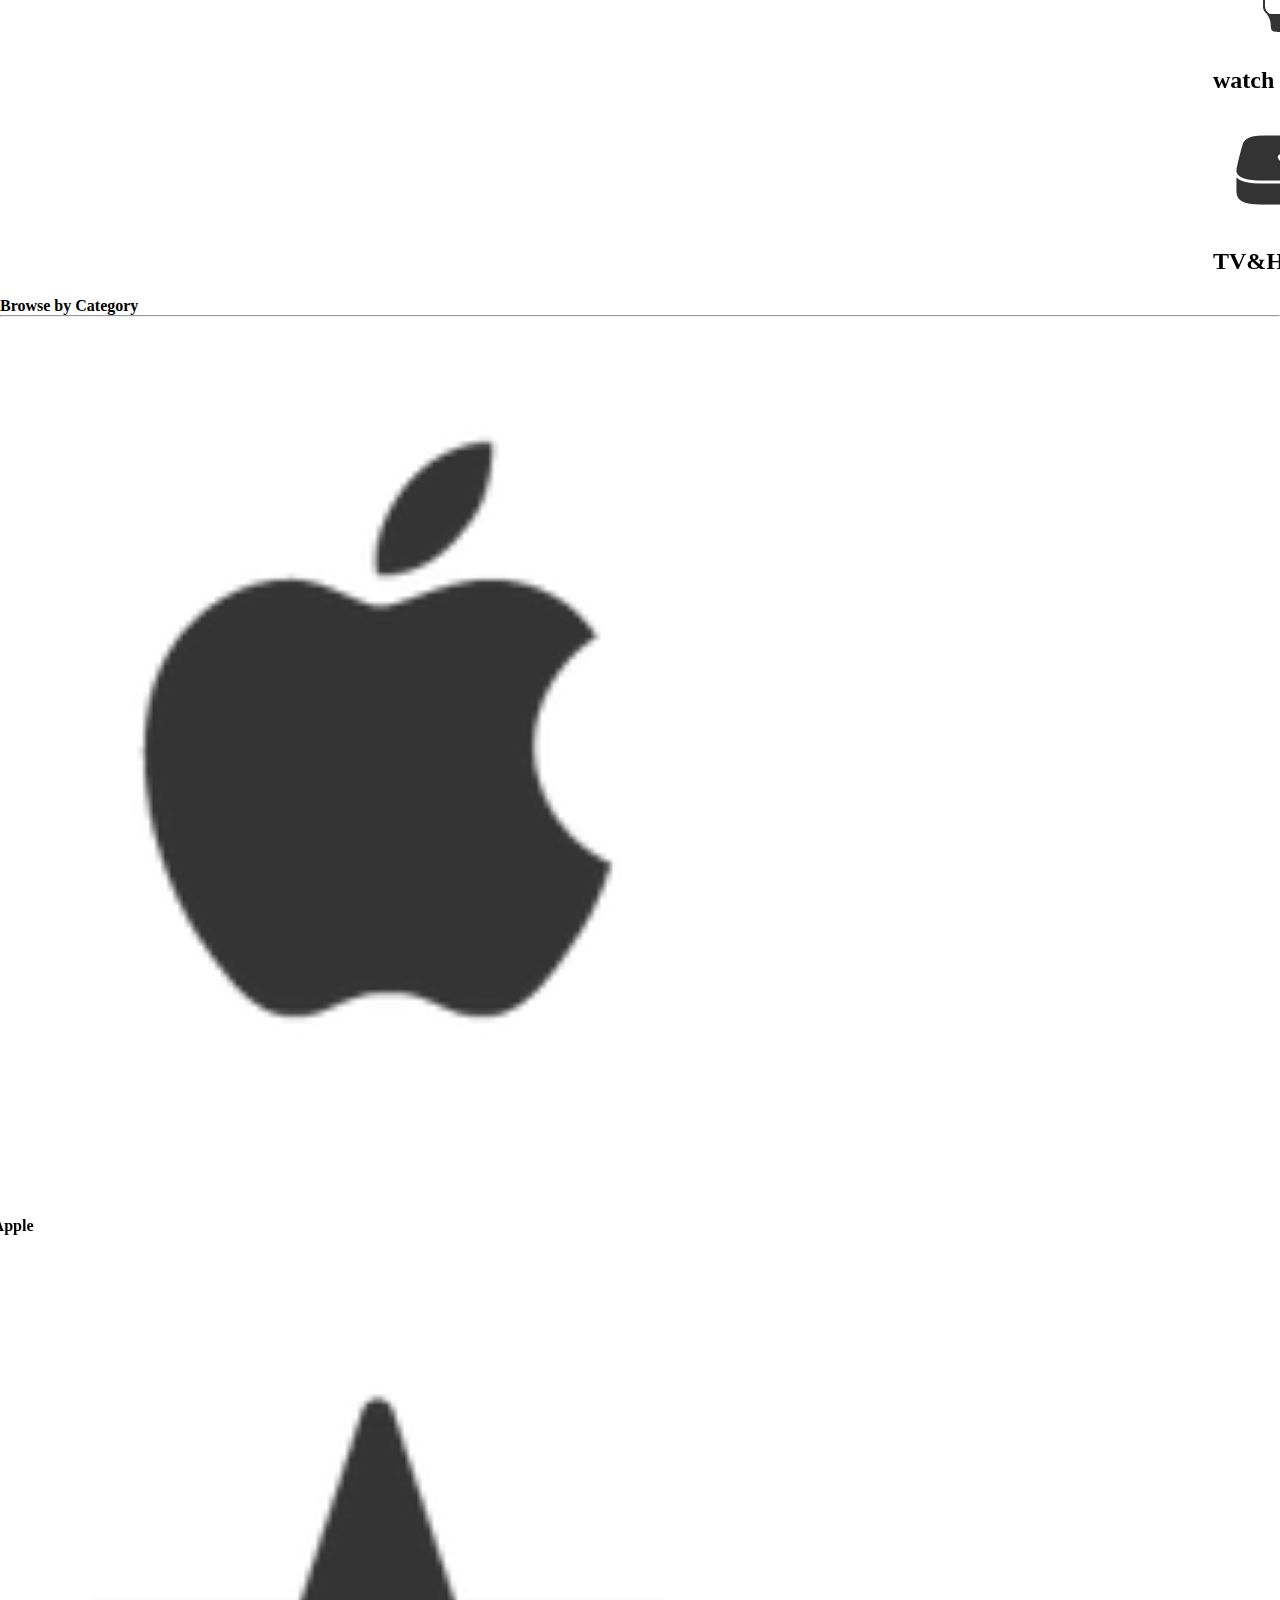
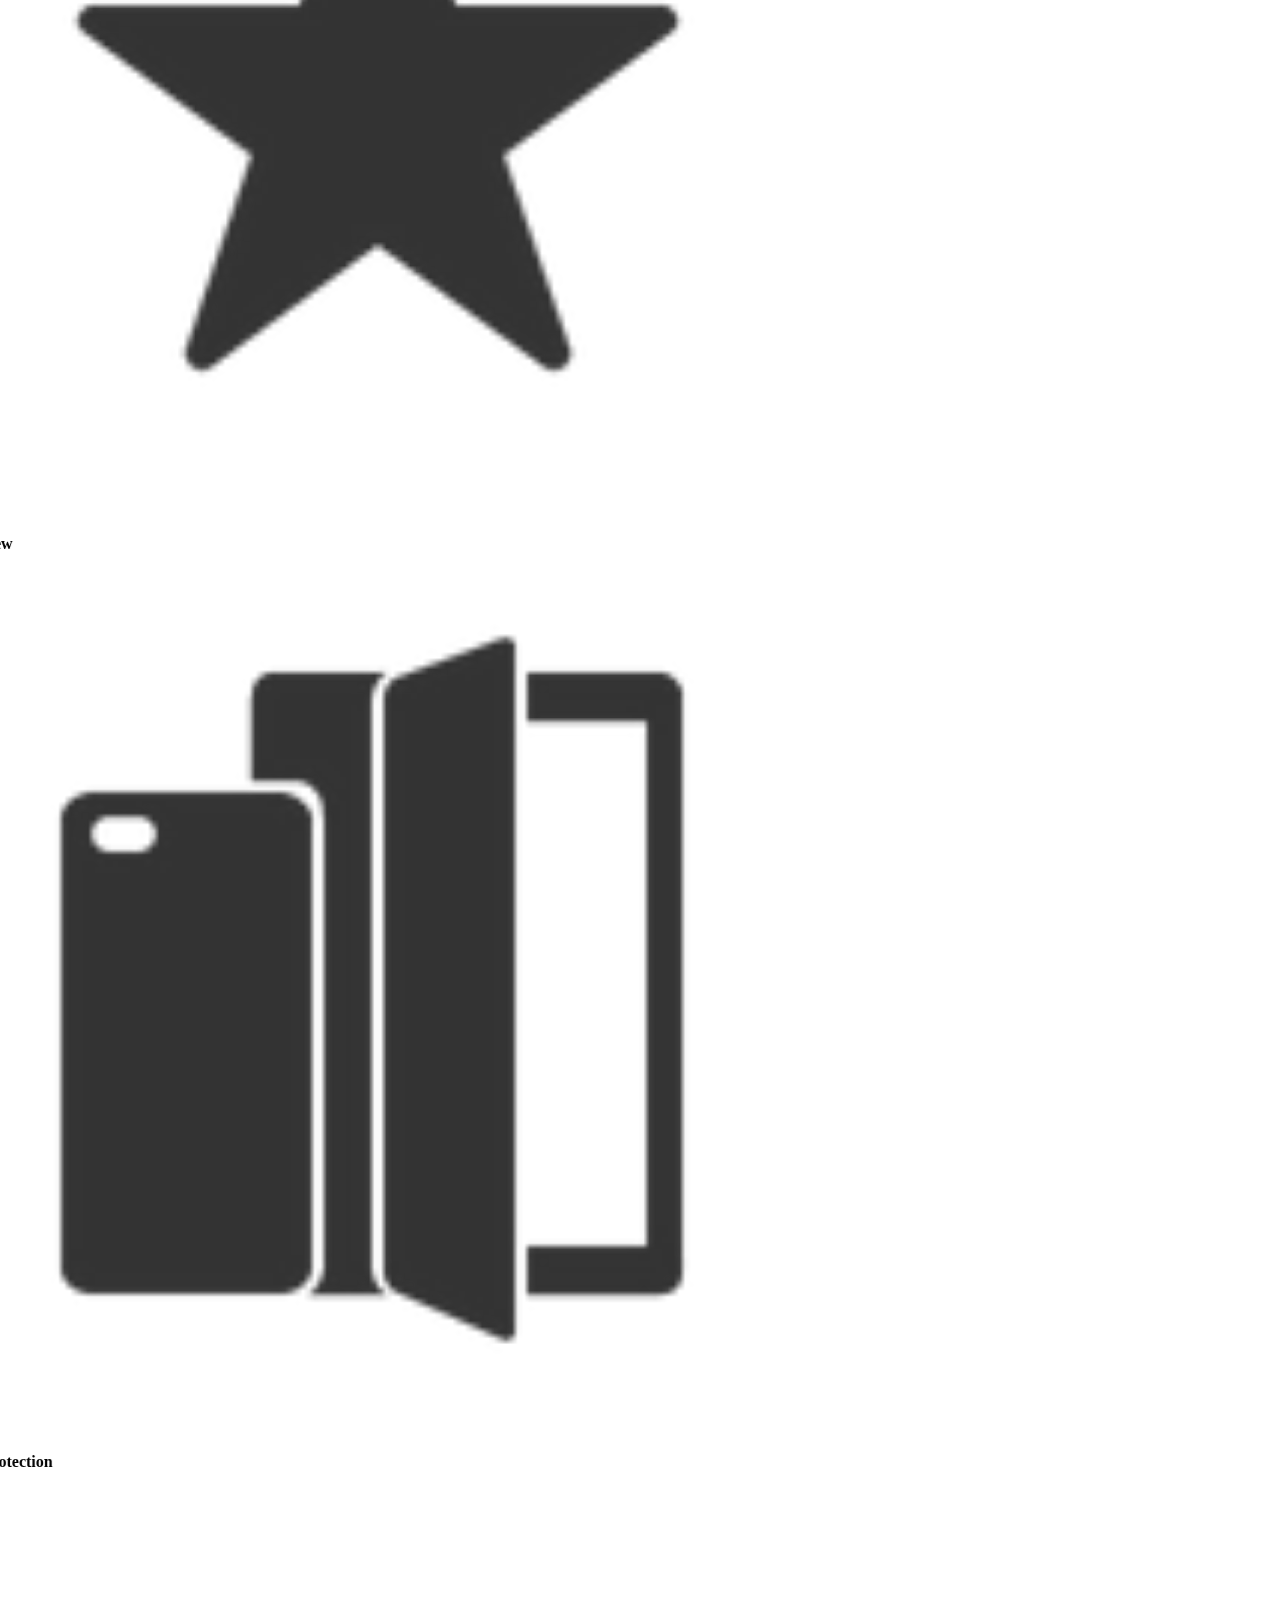
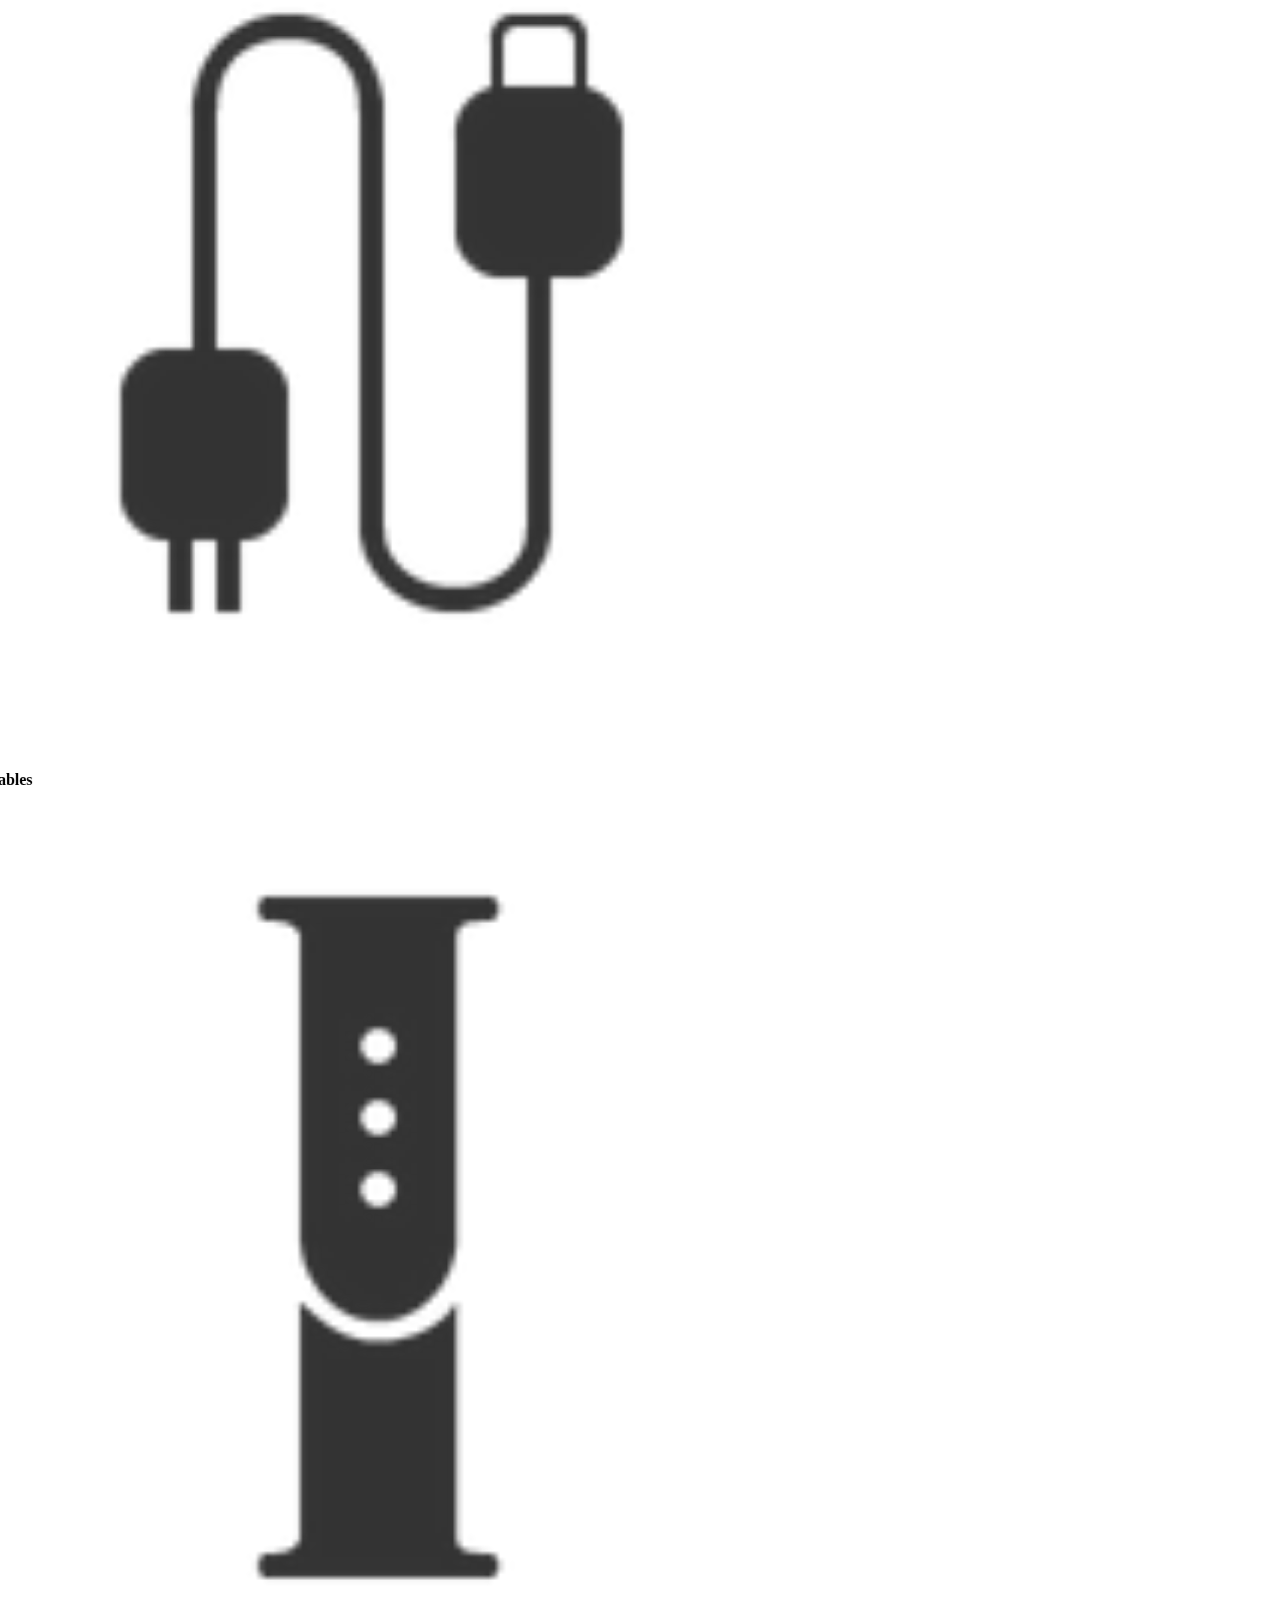
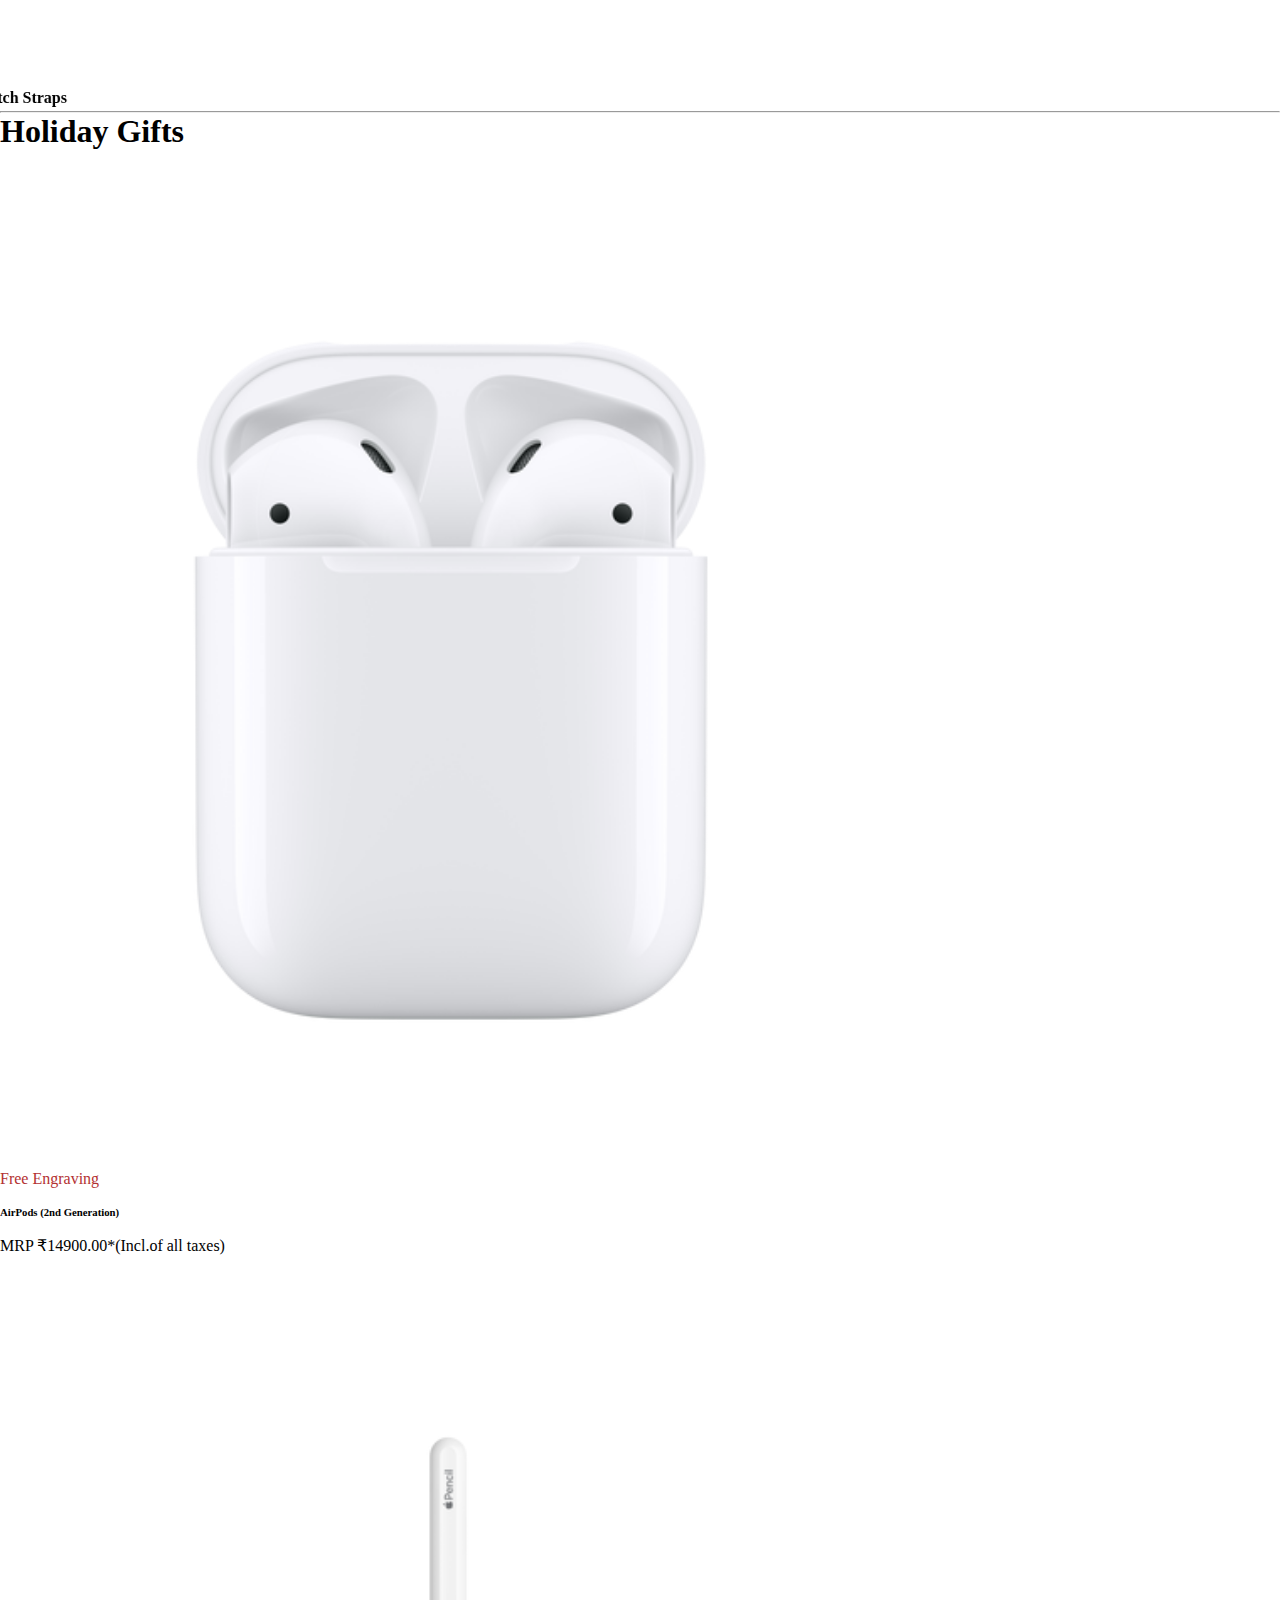
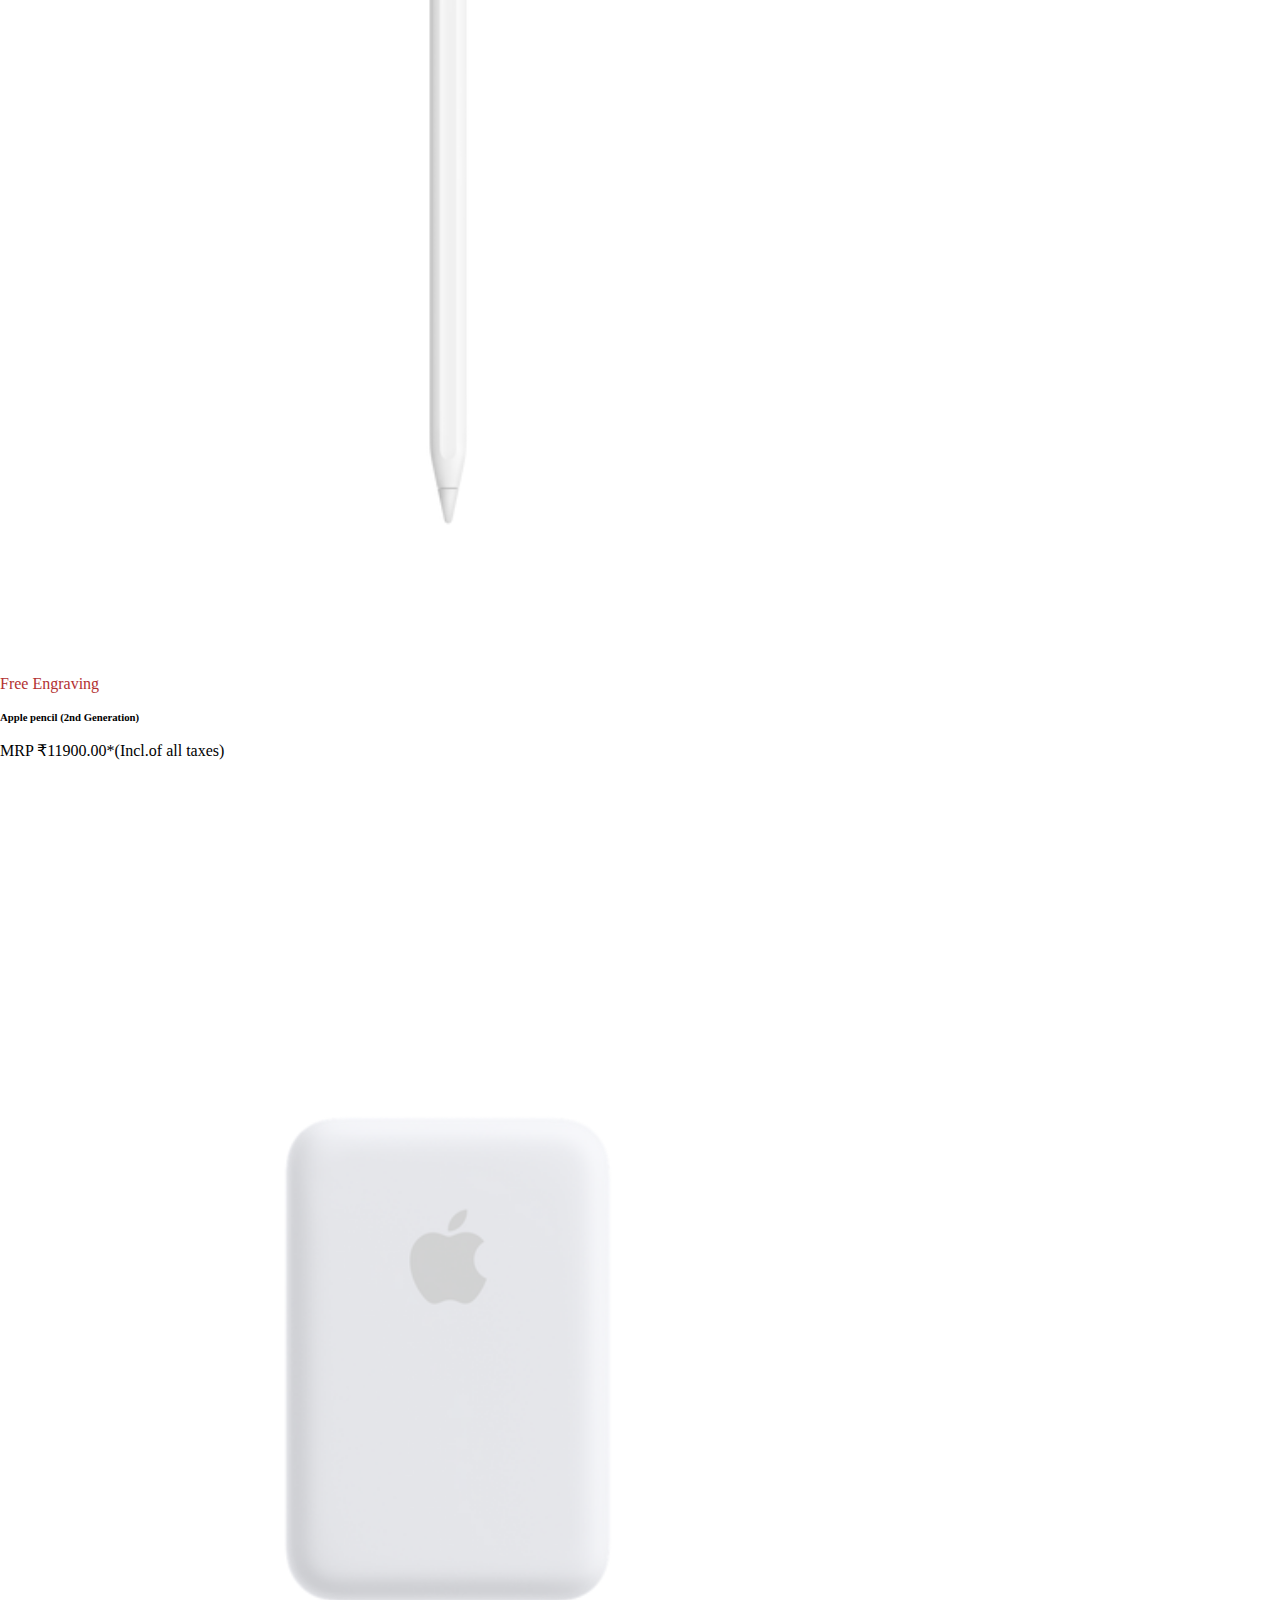
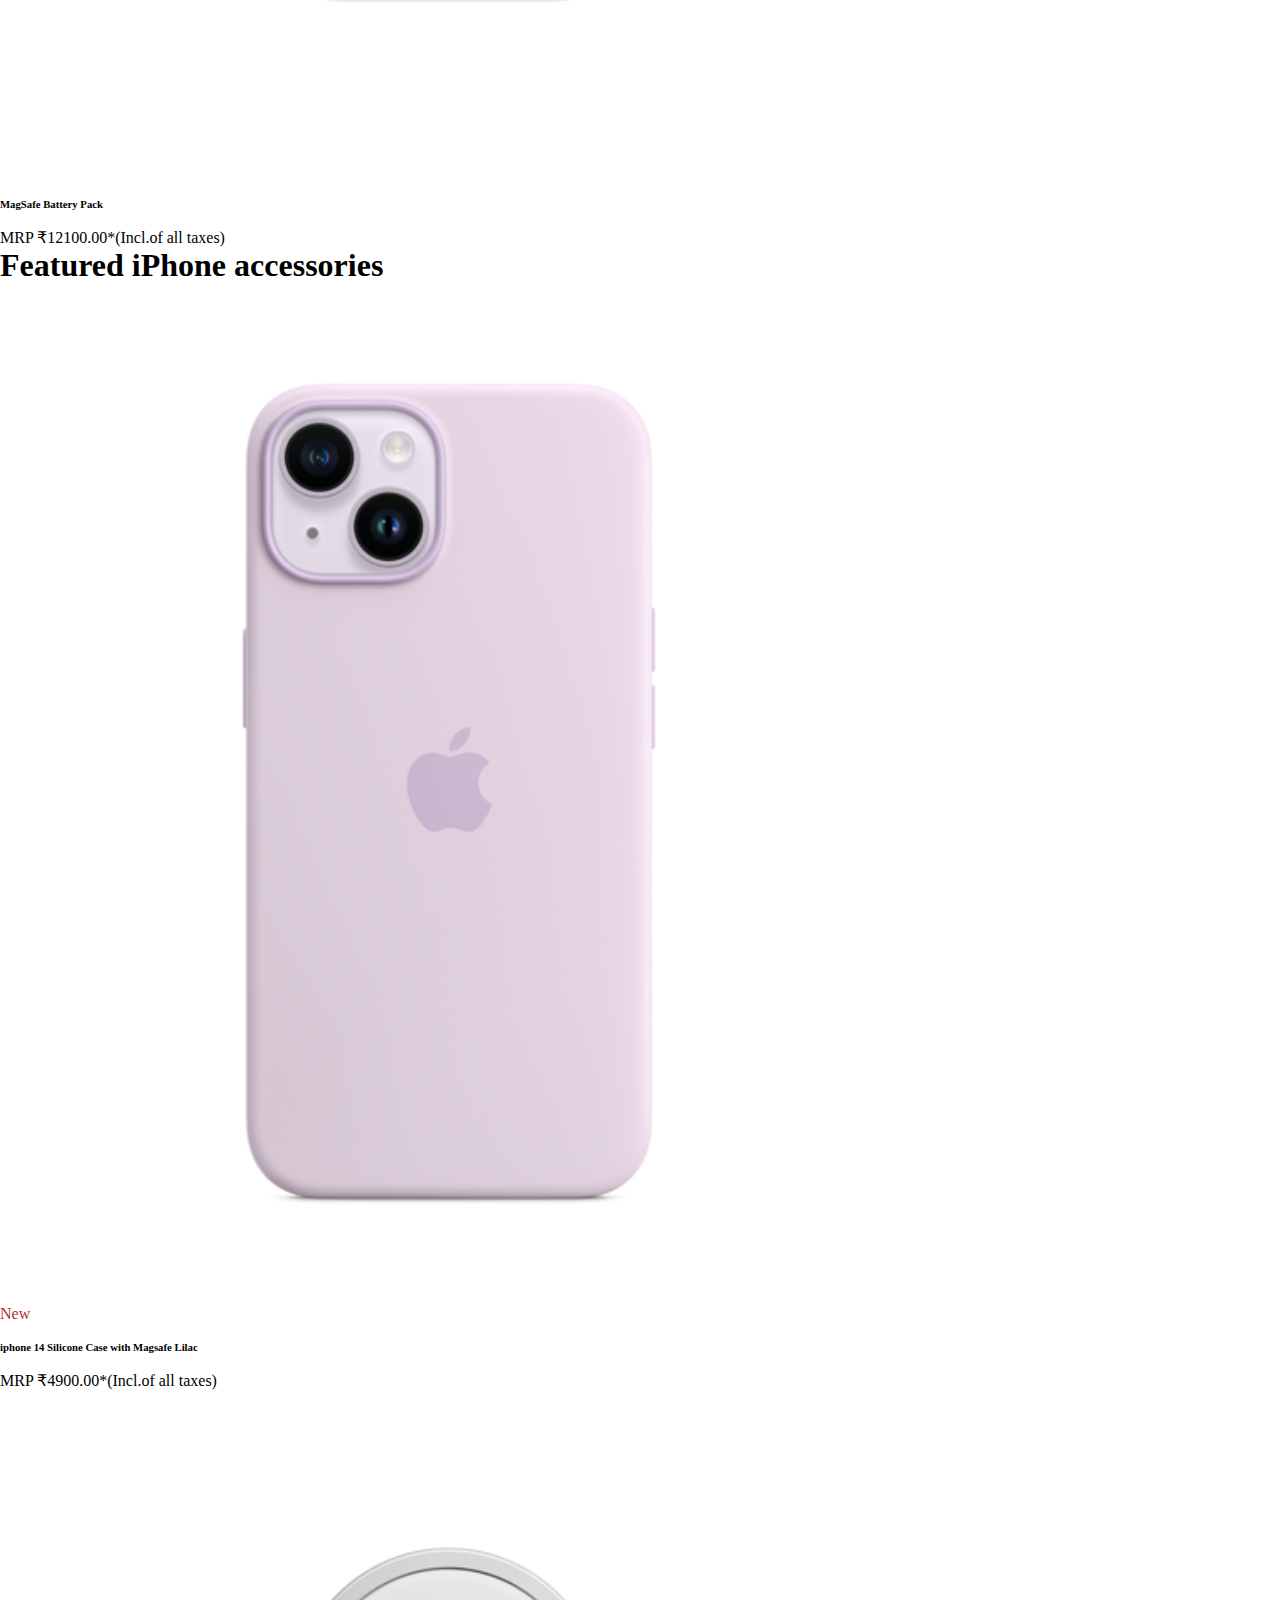
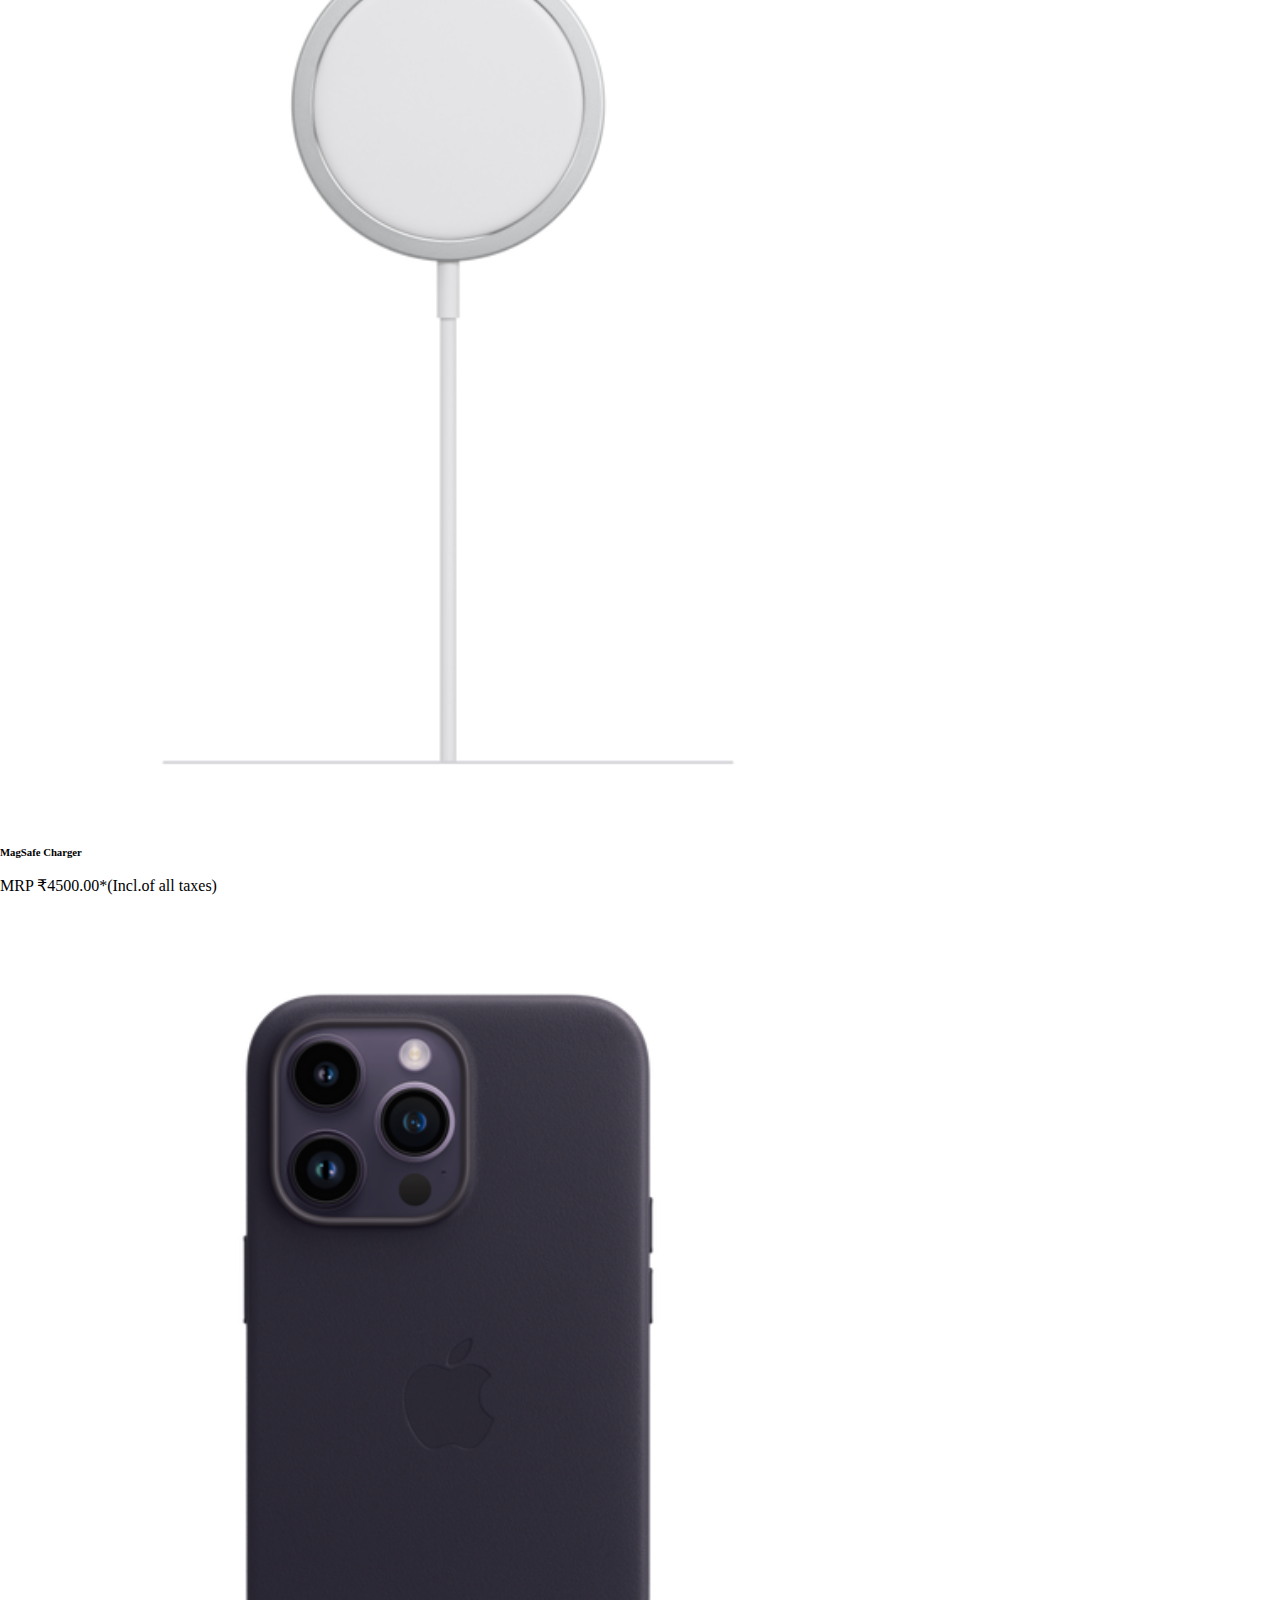
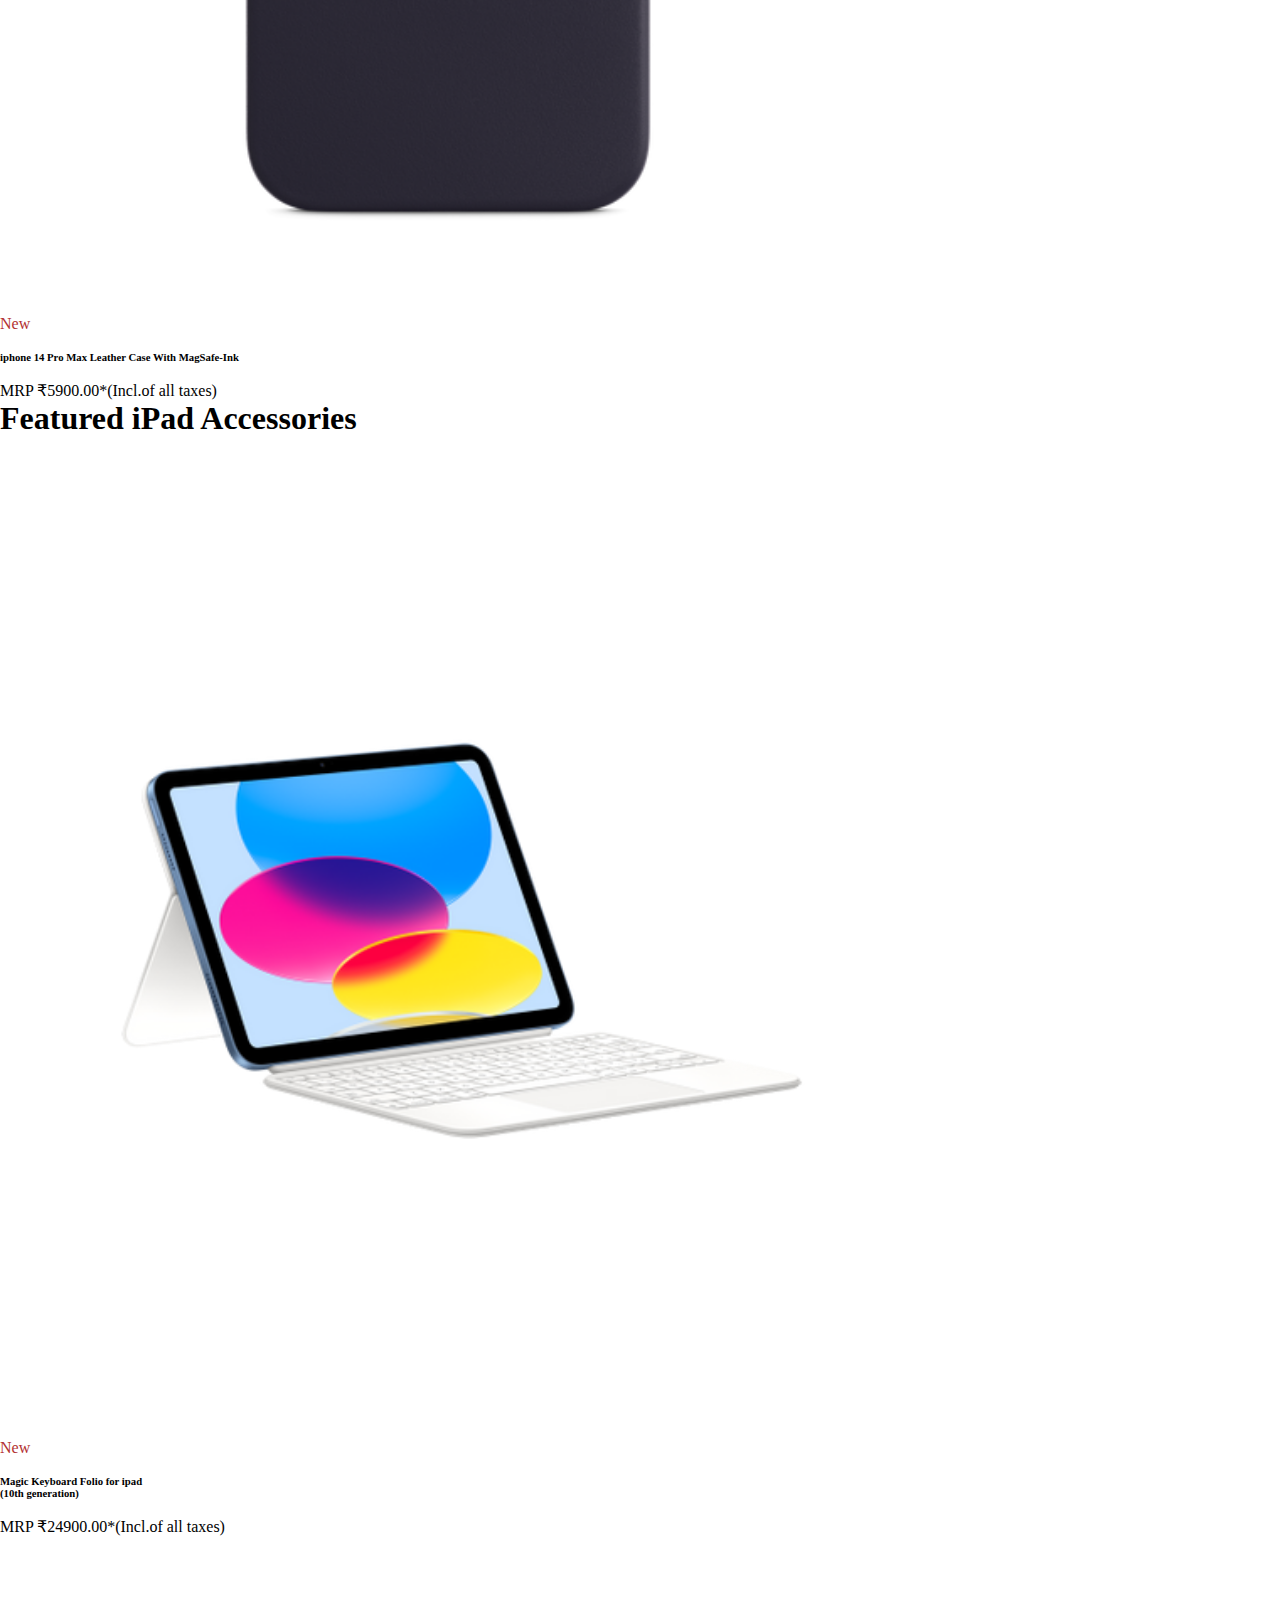
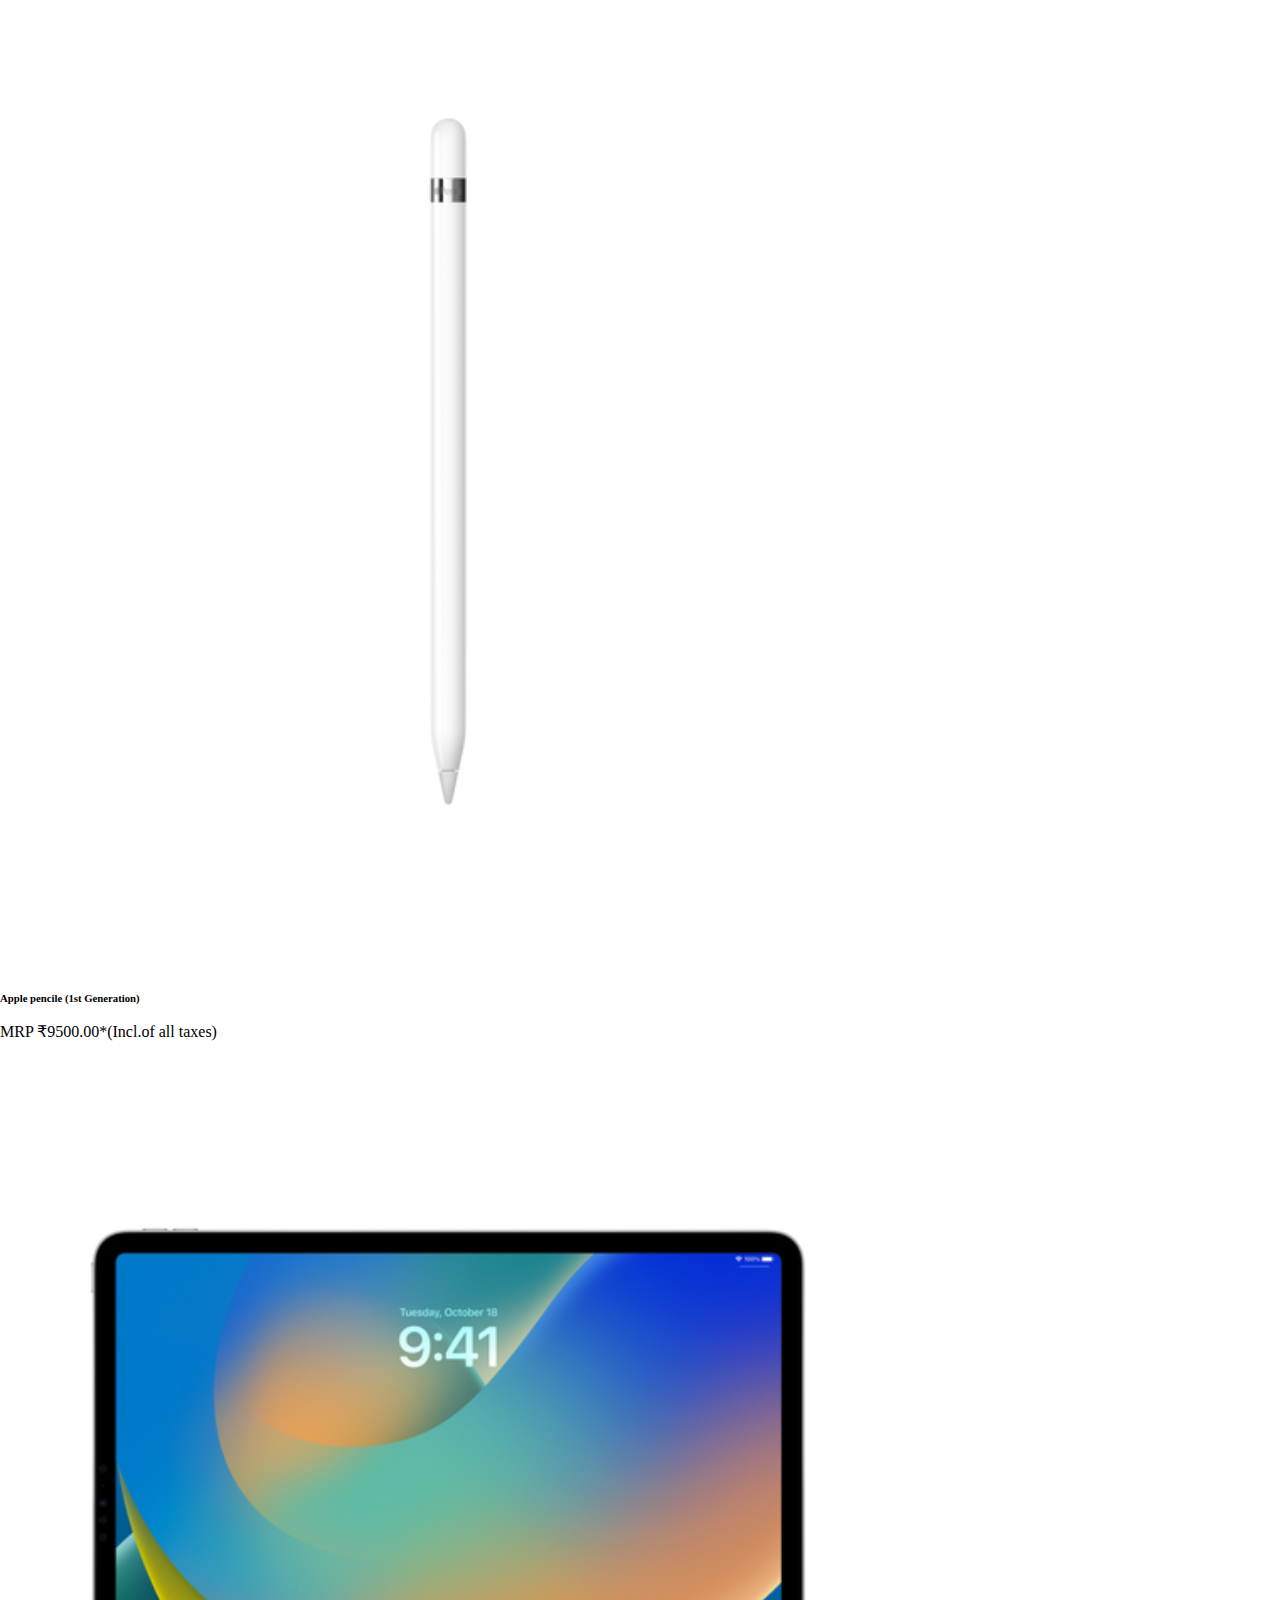
<file: Accessories.html>
<!doctype html>
<html lang="en">
<head>
  <meta charset="utf-8">
  <meta name="viewport" content="width=device-width, initial-scale=1">
  <title>APPLE</title>
  <link href="https://cdn.jsdelivr.net/npm/bootstrap@5.2.3/dist/css/bootstrap.min.css" rel="stylesheet"
    integrity="sha384-rbsA2VBKQhggwzxH7pPCaAqO46MgnOM80zW1RWuH61DGLwZJEdK2Kadq2F9CUG65" crossorigin="anonymous">
  <script src="https://cdn.jsdelivr.net/npm/bootstrap@5.2.3/dist/js/bootstrap.bundle.min.js"
    integrity="sha384-kenU1KFdBIe4zVF0s0G1M5b4hcpxyD9F7jL+jjXkk+Q2h455rYXK/7HAuoJl+0I4"
    crossorigin="anonymous"></script>
    <link rel="shortcut icon" href="image/apple logo   (3).png" type="image/x.png">
  <link rel="stylesheet" href="style.css">
  <link rel="stylesheet" href="https://cdnjs.cloudflare.com/ajax/libs/font-awesome/6.2.1/css/all.min.css">
</head>

<body>
  <nav class="navbar navbar-expand-lg bg-dark  sticky-sm-top">
    <div class="container-fluid">
      <img src="image/apple logo   (3).png" alt="" width="50px">
      <button class="navbar-toggler" type="button" data-bs-toggle="collapse" data-bs-target="#navbarSupportedContent"
        aria-controls="navbarSupportedContent" aria-expanded="false" aria-label="Toggle navigation">
        <span style="color: aqua;"><i class="fa-solid fa-bars fs-3"></i></span>
      </button>
      <div class="collapse navbar-collapse" id="navbarSupportedContent">
        <ul class="navbar-nav mx-auto mb-2 mb-lg-0 ">
          <li class="nav-item">
            <a class="nav-link active text-white mx-3" aria-current="page" href="index.html">Store</a>
          </li>
          <li class="nav-item">
            <a class="nav-link active text-white mx-3" href="mac.html">Mac</a>
          </li>
          <li class="nav-item">
            <a class="nav-link active text-white mx-3" href="ipad.html">iPad</a>
          </li>

          <li class="nav-item">
            <a class="nav-link active text-white mx-3" href="iphone.html">iPhone</a>
          </li>

          <li class="nav-item">
            <a class="nav-link active text-white mx-3" href="Airpods.html">Airpods</a>
          </li>
          <li class="nav-item">
            <a class="nav-link active text-white mx-3" href="watch.html">Watch</a>
          </li>
          <li class="nav-item">
            <a class="nav-link active text-white mx-3" href="TV&Home.html">TV&Home</a>
          </li>
          <li class="nav-item">
            <a class="nav-link active text-white mx-3" href="Accessories.html">Accessories</a>
          </li>
        </ul>

        <form class="d-flex" role="search">
          <button type="button" class="btn  text-white"><i class="fa-solid fa-magnifying-glass"></i></button>
          <button type="button" class="btn text-white"><i class="fa-solid fa-heart"></i></button>
          <button type="button" class="btn btn-primary" data-bs-toggle="modal" data-bs-target="#myModal">
            Login in
          </button>
        </form>
      </div>
    </div>
  </nav>


  <!-- The Modal -->
  <div class="modal" id="myModal">
    <div class="modal-dialog">
      <div class="modal-content">

        <!-- Modal Header -->
        <div class="modal-header">
          <h4 class="modal-title">sign in</h4>
          <button type="button" class="btn-close" data-bs-dismiss="modal"></button>
        </div>

        <!-- Modal body -->
        <div class="modal-body">
          <form>
            <div class="row">
              <div class="col-5">
                <input type="email" name="name" id="name" class="border" placeholder="Name& Email address">
              </div>
            </div>
            <hr>
            <div class="row">
              <div class="col-md-12">
                <input type="password" name="password" id="password" class="border" placeholder="password">
              </div>
            </div>
          </form>
        </div>

        <!-- Modal footer -->
        <div class="modal-footer">
          <button type="button" class="btn btn-danger" data-bs-dismiss="modal">sign in</button>
        </div>

      </div>
    </div>
  </div>

  <section id="Home">
    <div class="class p-5 mx-5">
      <h2><b>Accessories</b></h2>
    </div>
  </section>

  <div class="container-fluid">
    <div class="row">
      <div class="col-sm-6 text-center mt-5">
        <h1>Mix. Match.<br>MagSafe.</h1>
        <h5>Snap on a case, wallet, wireless<br>charger or battery pack.</h5>
      </div>
      <div class="col-sm-6 text-center ">
        <img src="image/5phone.png" alt="" width="100%">
      </div>
    </div>
  </div>
  <br><br>
  <h1 class="text-center mt-5 mb-5">Find the accessories you’re looking for</h1>
  <div class="container">
    <div class="mb-3">
      <input type="email" class="form-control " id="exampleFormControlInput1" placeholder="Search accessories">
    </div>
  </div>
  

  <div class="container text-center mt-5">
    <h4>Browse by product</h4>
    <hr>
    <marquee>
      <div class="row text-center">
        <div class="col-sm-2 text-center mt-5">
          <img src="image/laptop logo.png" alt="">
          <h2 class="logo"> Mac</h2>
        </div>
        <div class="col-sm-2 text-center mt-5">
          <img src="image/ipad logo.png" alt="">
          <h2 class="logo"> ipad</h2>
        </div>
        <div class="col-sm-2 text-center mt-5">
          <img src="image/iphone logo 2.png" alt="">
          <h2 class="logo">iphone</h2>
        </div>
        <div class="col-sm-2 text-center mt-5">
          <img src="image/watch logo.png" alt="">
          <h2 class="logo">watch</h2>
        </div>
        <div class="col-sm-2 text-center mt-5">
          <img src="image/apple product.png" alt="">
          <h2 class="logo">TV&Home</h2>
        </div>
      </div>
    </marquee>
    <br><br>
  </div>


    <div class="container text-center mt-5 acc">
      <h4>Browse by Category</h4>
      <hr>
      <marquee width="100%" direction="right">
        <div class="row">
          <div class="col-sm-2 text-center mt-5 p-2" >
            <img src="image/apple logo2.png" alt="" width="70%">
            <h4 class="logo">Made by Apple</h4>
          </div>
          <div class="col-sm-2 text-center mt-5 p-2">
            <img src="image/star.png" alt="" width="70%">
            <h4 class="logo">What's New</h4>
          </div>
          <div class="col-sm-2 text-center mt-5 p-2">
            <img src="image/case logo.png" alt="" width="70%">
            <h4 class="logo"> Cases&Protection</h4>
          </div>
          <div class="col-sm-2 text-center mt-5 p-2">
            <img src="image/cable.png" alt="" width="70%">
            <h4 class="logo">Power&Cables</h4>
          </div>
          <div class="col-sm-2 text-center mt-5 p-2">
            <img src="image/watch band logo.png" alt="" width="70%">
            <h4 class="logo">Apple Watch Straps</h4>
          </div>
        </div>
        
           </marquee>
           <hr>
           </div>
          
          
           <h1 class="text-center mt-5 mb-5">Holiday Gifts</h1>
           <div class="container">
            <div class="row">
              <div class="col-sm-4 bg-light shadow text-center">
                <br><br>
                <img src="image/airpods box 1.png" alt="" width="70%">
                <p> <span style="color: rgb(179, 49, 49);">Free Engraving</span></p>
                <br>
                <h6 class="logo">AirPods (2nd Generation)</h6>
                <br>
                <p>MRP ₹14900.00*(Incl.of all taxes)</p>
              </div>

              <div class="col-sm-4 bg-light shadow text-center">
                <br><br>
                <img src="image/apple pencile.png" alt="" width="70%">
                <p> <span style="color: rgb(179, 49, 49);">Free Engraving</span></p>
                <br>
                <h6 class="logo">Apple pencil (2nd Generation)</h6>
                <br>
                <p>MRP ₹11900.00*(Incl.of all taxes)</p>
              </div>

              <div class="col-sm-4 bg-light shadow text-center">
                <br><br>
                <img src="image/battery pack.png" alt="" width="70%">
                <br>
                <br>
                <h6 class="logo">MagSafe Battery Pack</h6>
                <br>
                <p>MRP ₹12100.00*(Incl.of all taxes)</p>
              </div>
            </div>
           </div>
          


           <h1 class="text-center mt-5 mb-5">Featured iPhone accessories</h1>
           <div class="container">
            <div class="row">
              <div class="col-sm-4 bg-light shadow text-center">
                <br><br>
                <img src="image/iphone silicone case.png" alt="" width="70%">
                <p> <span style="color: rgb(179, 49, 49);">New</span></p>
                <br>
                <h6 class="logo">iphone 14 Silicone Case with Magsafe Lilac</h6>
                <br>
                <p>MRP ₹4900.00*(Incl.of all taxes)</p>
              </div>

              <div class="col-sm-4 bg-light shadow text-center">
                <br><br>
                <img src="image/wirless charger.png" alt="" width="70%">
                <br><br><br>
                <h6 class="logo">MagSafe Charger</h6>
                <br>
                <p>MRP ₹4500.00*(Incl.of all taxes)</p>
              </div>

              <div class="col-sm-4 bg-light shadow text-center">
                <br><br>
                <img src="image/iphone 14 leather.png" alt="" width="70%">
                <p> <span style="color: rgb(179, 49, 49);">New</span></p>
                <br>
                <h6 class="logo">iphone 14 Pro Max Leather Case With MagSafe-Ink</h6>
                <br>
                <p>MRP ₹5900.00*(Incl.of all taxes)</p>
              </div>
              
            </div>
           </div>
        


           <h1 class="text-center mt-5 mb-5">Featured iPad Accessories</h1>
           <div class="container">
            <div class="row">
              <div class="col-sm-4 bg-light shadow text-center">
                <br>
                <img src="image/magic keyboard.png" alt="" width="70%">
                <p> <span style="color: rgb(179, 49, 49);">New</span></p>
                <br>
                <h6 class="logo">Magic Keyboard Folio for ipad <br>(10th generation)</h6>
                <br>
                <p>MRP ₹24900.00*(Incl.of all taxes)</p>
              </div>

              <div class="col-sm-4 bg-light shadow text-center">
                <br><br>
                <img src="image/apple pencile gen 1.png" alt="" width="70%">
                <br><br><br>
                <h6 class="logo">Apple pencile (1st Generation)</h6>
                <br>
                <p>MRP ₹9500.00*(Incl.of all taxes)</p>
              </div>

              <div class="col-sm-4 bg-light shadow text-center ">
                <br><br>
                <img src="image/magic keyboard 2.png" alt="" width="70%">
                <br><br><br>
                <h6 class="logo">Magic Keyboard for ipad pro12.9-inch<br>(6th Generation)-Black</h6>
                <br>
                <p>MRP ₹33900.00*(Incl.of all taxes)</p>
              </div>
              
            </div>
           </div>
           


           <h1 class="text-center mt-5 mb-5">Featured iPad Accessories</h1>
           <div class="container">
            <div class="row">
              <div class="col-sm-4 bg-light shadow text-center">
                <br>
                <img src="image/watch  1.png" alt="" width="70%">
                <p> <span style="color: rgb(179, 49, 49);">New</span></p>
                <br>
                <h6 class="logo">Elderberry Sport Loop</h6>
                <br>
                <p>MRP ₹4500.00*(Incl.of all taxes)</p>
              </div>

              <div class="col-sm-4 bg-light shadow text-center">
                <br>
                <img src="image/watch 2.png" alt="" width="70%">
                <p> <span style="color: rgb(179, 49, 49);">New</span></p>
                <br>
                <h6 class="logo">Rainforest Braided Solo Loop</h6>
                <br>
                <p>MRP ₹9500.00*(Incl.of all taxes)</p>
              </div>

              <div class="col-sm-4 bg-light shadow text-center ">
                <br>
                <img src="image/watch 3.png" alt="" width="70%">
                <p> <span style="color: rgb(179, 49, 49);">New</span></p>
                <br>
                <h6 class="logo">Succulent Solo Loop</h6>
                <br>
                <p>MRP ₹4500.00*(Incl.of all taxes)</p>
              </div>
              
            </div>
           </div>
           

           <h1 class="text-center mt-5 mb-5">AirTag</h1>
           <div class="container">
            <div class="row">
              <div class="col-sm-4 bg-light shadow text-center">
                <br>
                <img src="image/air tag .png" alt="" width="70%">
                <p> <span style="color: rgb(179, 49, 49);">Free Engraving</span></p>
                <br>
                <h6 class="logo">Air Tag</h6>
                <br>
                <p>MRP ₹3490.00*(Incl.of all taxes)</p>
              </div>

              <div class="col-sm-4 bg-light shadow text-center">
                <br>
                <img src="image/air tag 4.png" alt="" width="70%">
                <p> <span style="color: rgb(179, 49, 49);">Free Engraving</span></p>
                <br>
                <h6 class="logo">AirTag 4 Pack</h6>
                <br>
                <p>MRP ₹11900.00*(Incl.of all taxes)</p>
              </div>

              <div class="col-sm-4 bg-light shadow text-center ">
                <br>
                <img src="image/air tag key ring.png" alt="" width="80%">
                <br><br>
                <h6 class="logo">AirTag Leather Key Ring-Forest Green</h6>
                <br>
                <p>MRP ₹3900.00*(Incl.of all taxes)</p>
              </div>
              </div>
           </div>
          
         
           <div class="container mt-5">
            <div class="row">
              <div class="col-sm-6 text-center ">
                <img src="image/delivery.png" alt="" width="15%">
                <h2>Free delivery</h2>
                <p>Get free delivery direct to your door</p>
              </div>

              <div class="col-sm-6 text-center ">
                <img src="image/credit card .png" alt="" width="15%">
                <h2>Flexible ways to pay</h2>
                <p>Plus save with instant Cashback§§ and No Cost EMI.§</p>
              </div>

            </div>
            <hr>
           </div>

           <section id="footer">
            <div class="container">
             <img src="image/apple logo.png" alt="" width="3%">
                  <i class="fa-solid fa-chevron-right"></i>Mac
                  <br>
                <div class="row">
                <div class="col-sm-3  mb-5 " style="cursor: pointer;">
                  <h6>Shop and learn</h6>
                  <p>Store</p>
                  <p>Mac</p>
                  <p>i pad</p>
                  <p>i phone</p>
                  <p>Watch</p>
                  <p>Airpods</p>
                  <p>Tv&Home</p>
                  <p>Accessories</p>
                  
                 
                </div>
                <div class="col-sm-3  mb-5 " style="cursor: pointer;">
                  <h6>Services</h6>
                  <p>Apple Music</p>
                  <p>Apple Tv+</p>
                  <p>Apple Arcade</p>
                  <p>iClode</p>
                  <p>Apple One</p>
                  <p>Apple Book</p>
                  <p>Apple Podcasts</p>
                  <p>Apple Store</p>
                  
                 
                </div>
                <div class="col-sm-3  mb-5 " style="cursor: pointer;">
                  <h6>Apple Store</h6>
                  <p>Ways To Buy</p>
                  <p>Apple Trade In</p>
                  <p>Recycling Programmer</p>
                  <p>Order status</p>
                  <p>Shopping Help</p>
                  
                  
                 
                </div>
                <div class="col-sm-3  mb-5 " style="cursor: pointer;">
                  <h6>Apple Values</h6>
                  <p>Accessibility</p>
                  <p>Education</p>
                  <p>Environment</p>
                  <p>Privacy</p>
                  <p>Supplier Responsibility</p>
                  
                  
                 
                </div>
              </div>
              <hr>
              <h6 class="text-center">
                copyright&copy;2022 Apple Inc.All rights reserved. </h6>
              </div>
              <div class="h4 text-dark text-center">
                <h5><b> Designed By Mr.Chandru</b></h5>
              </div>
            
          </section>
         

</body>

</html>
</file>
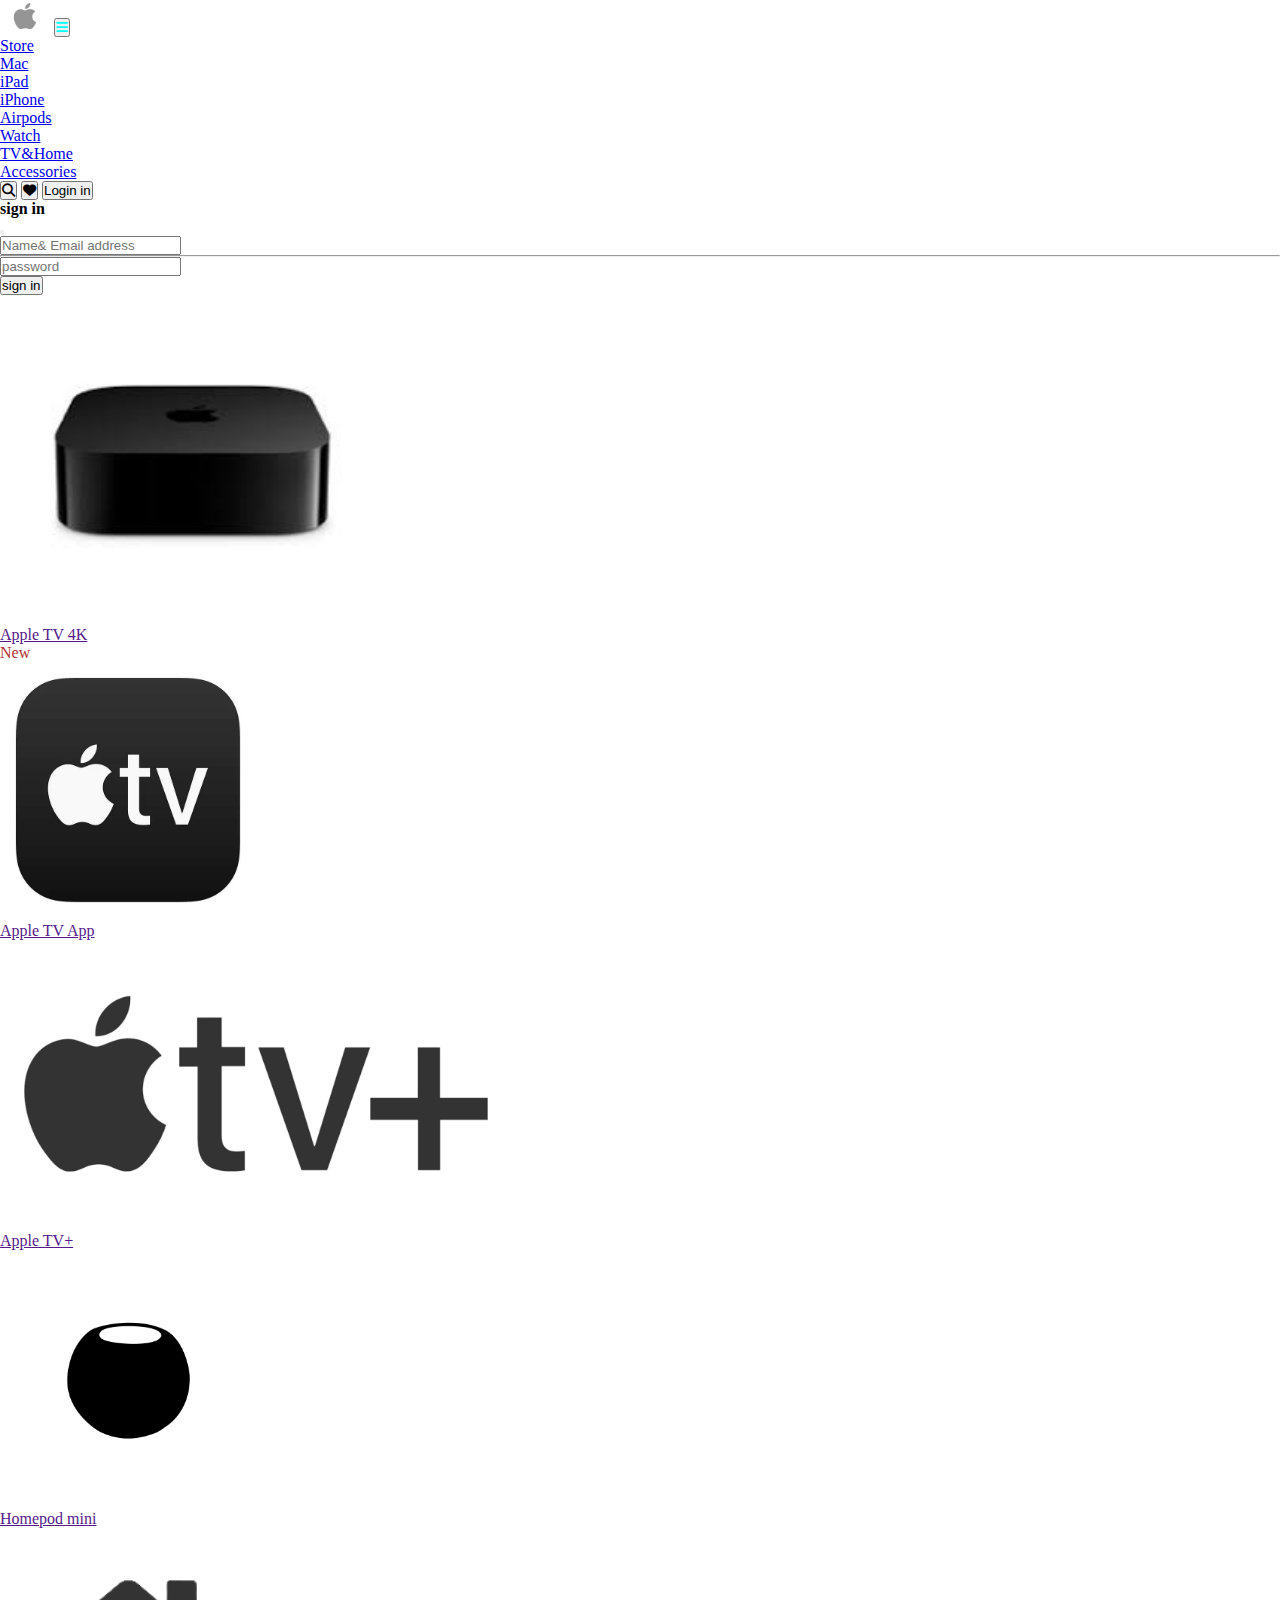
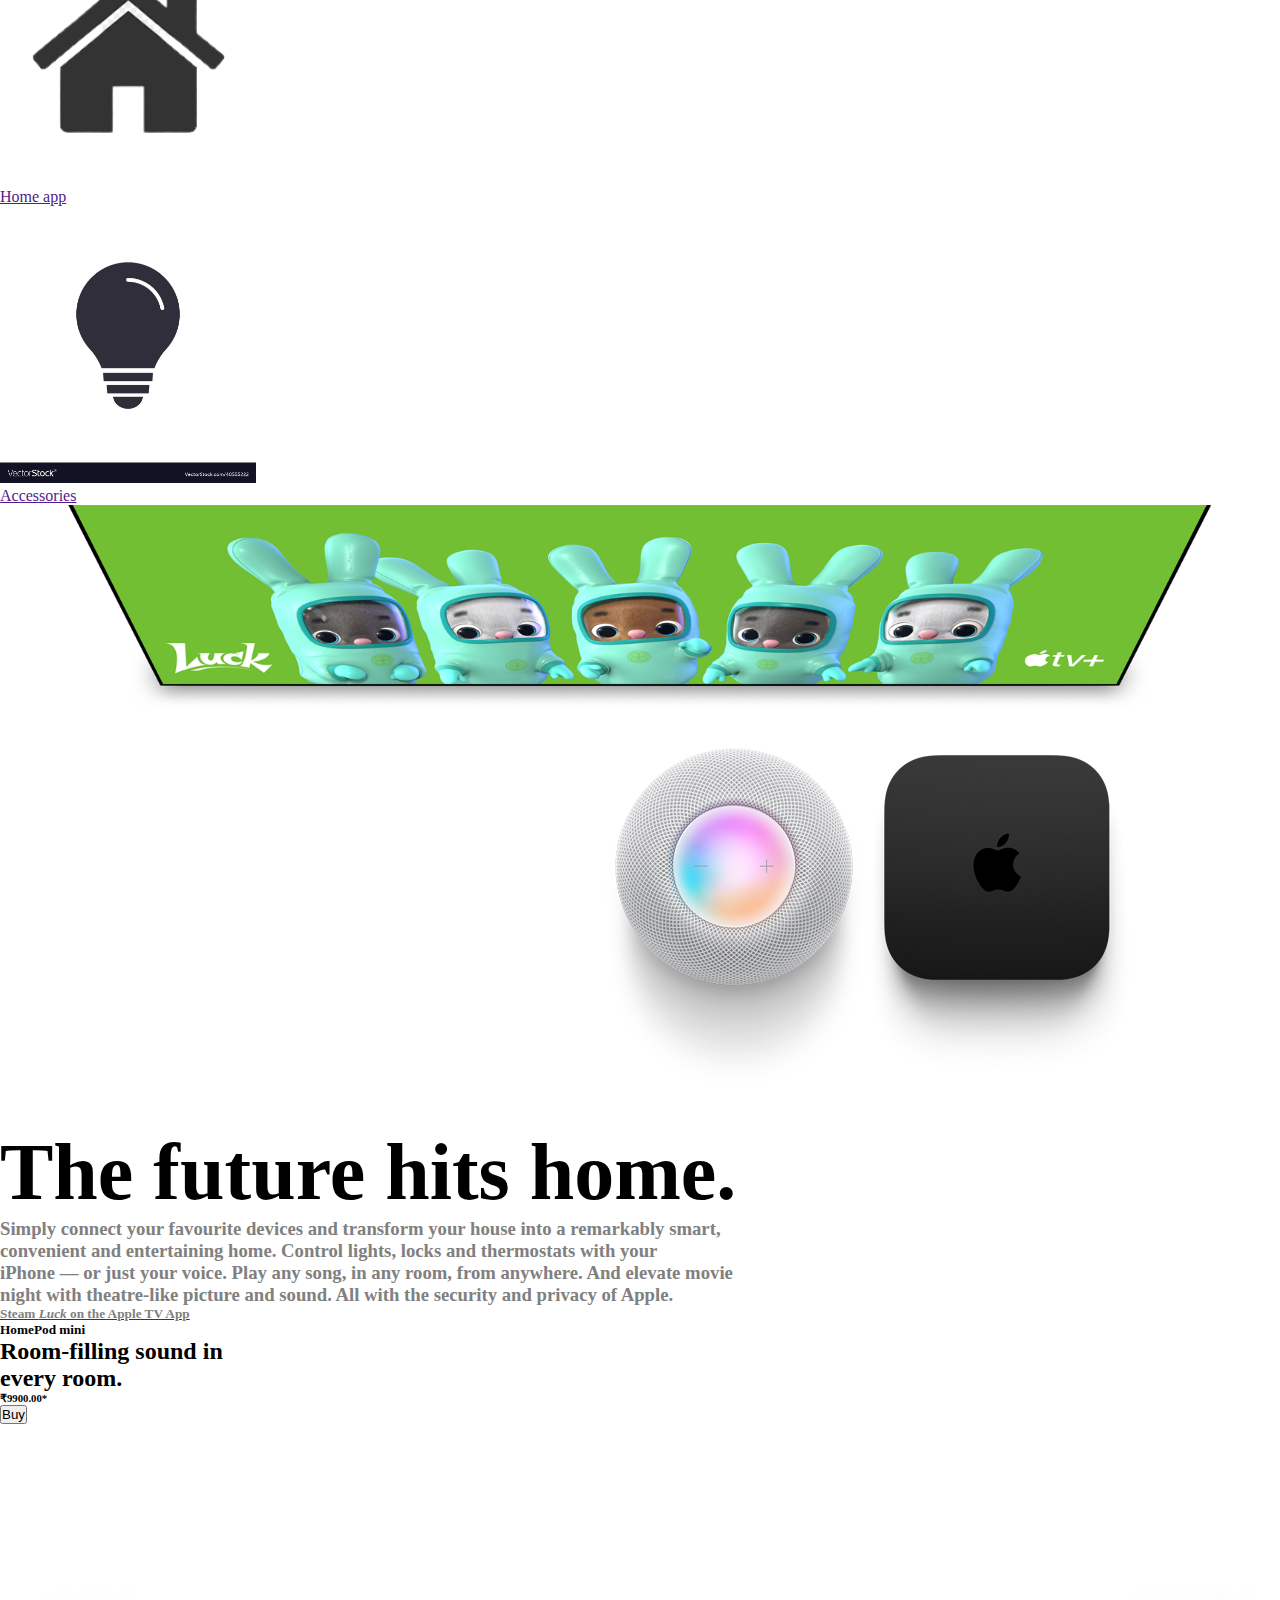
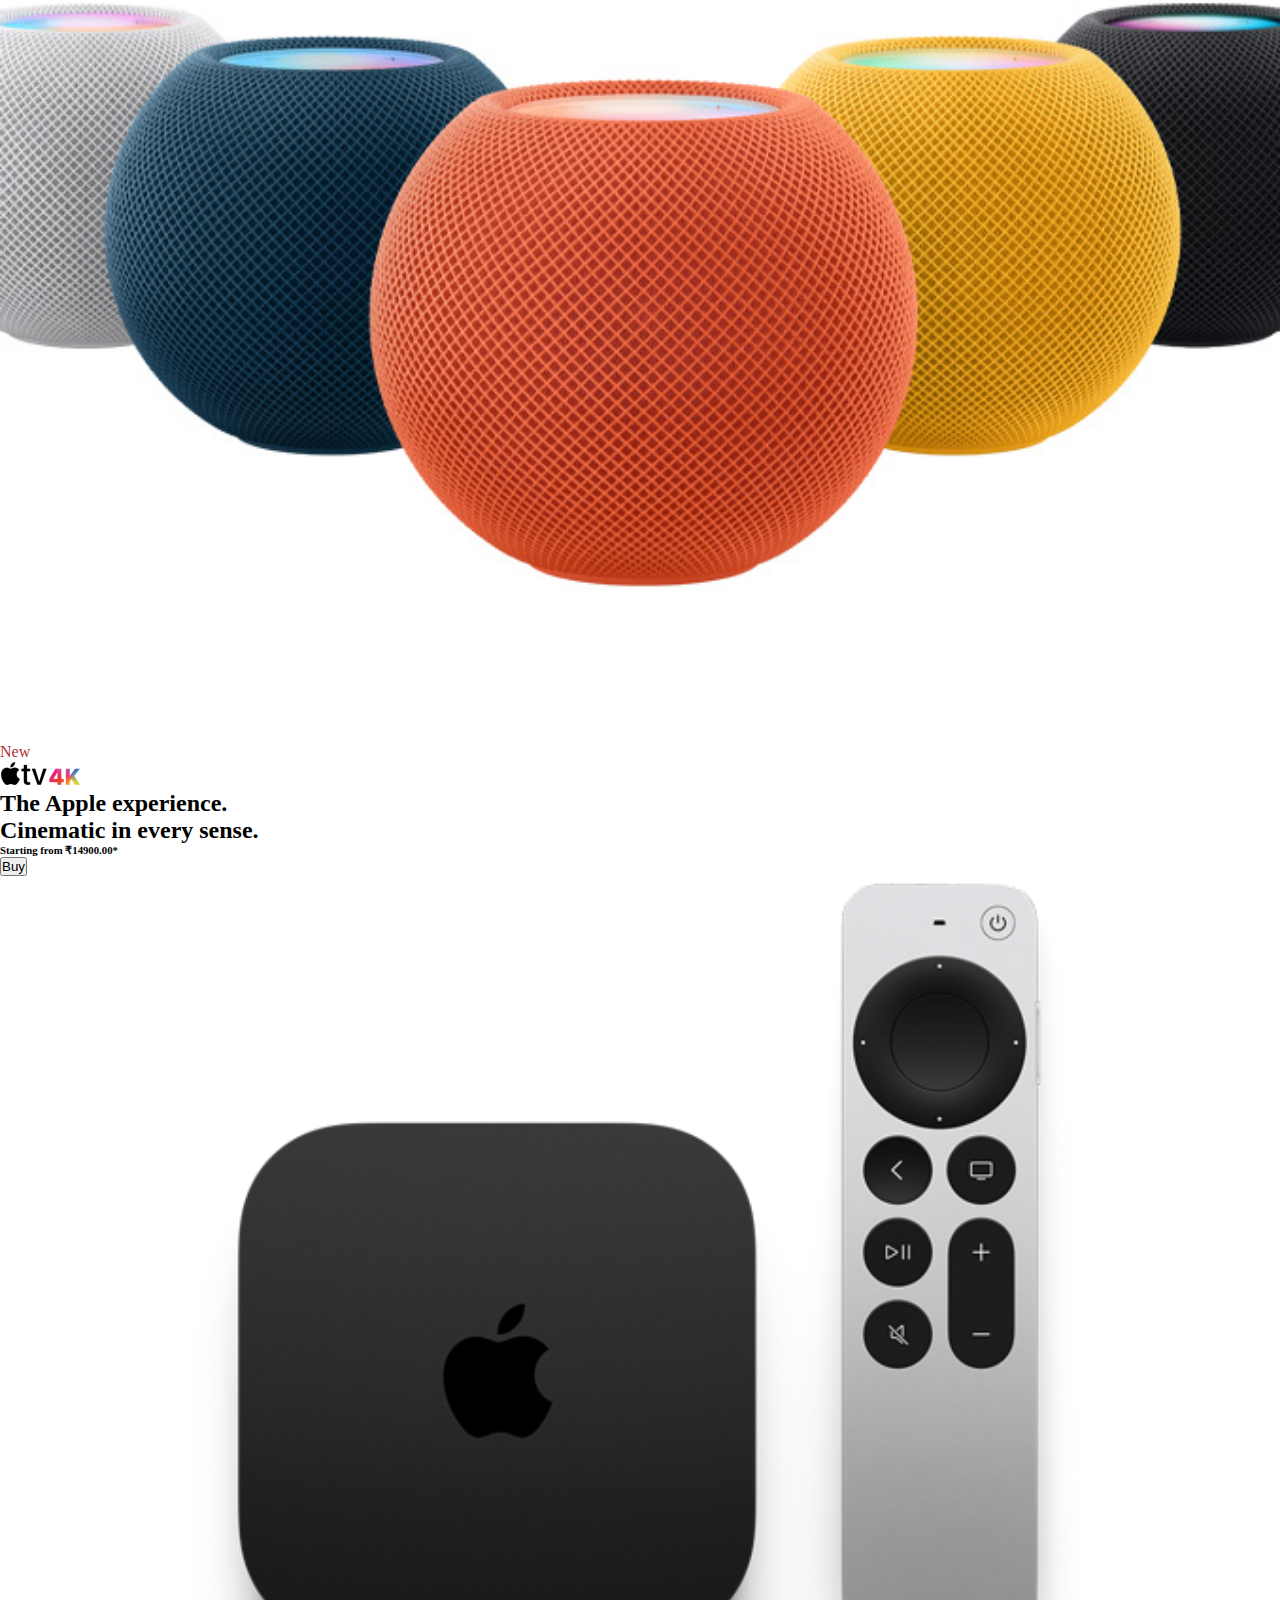
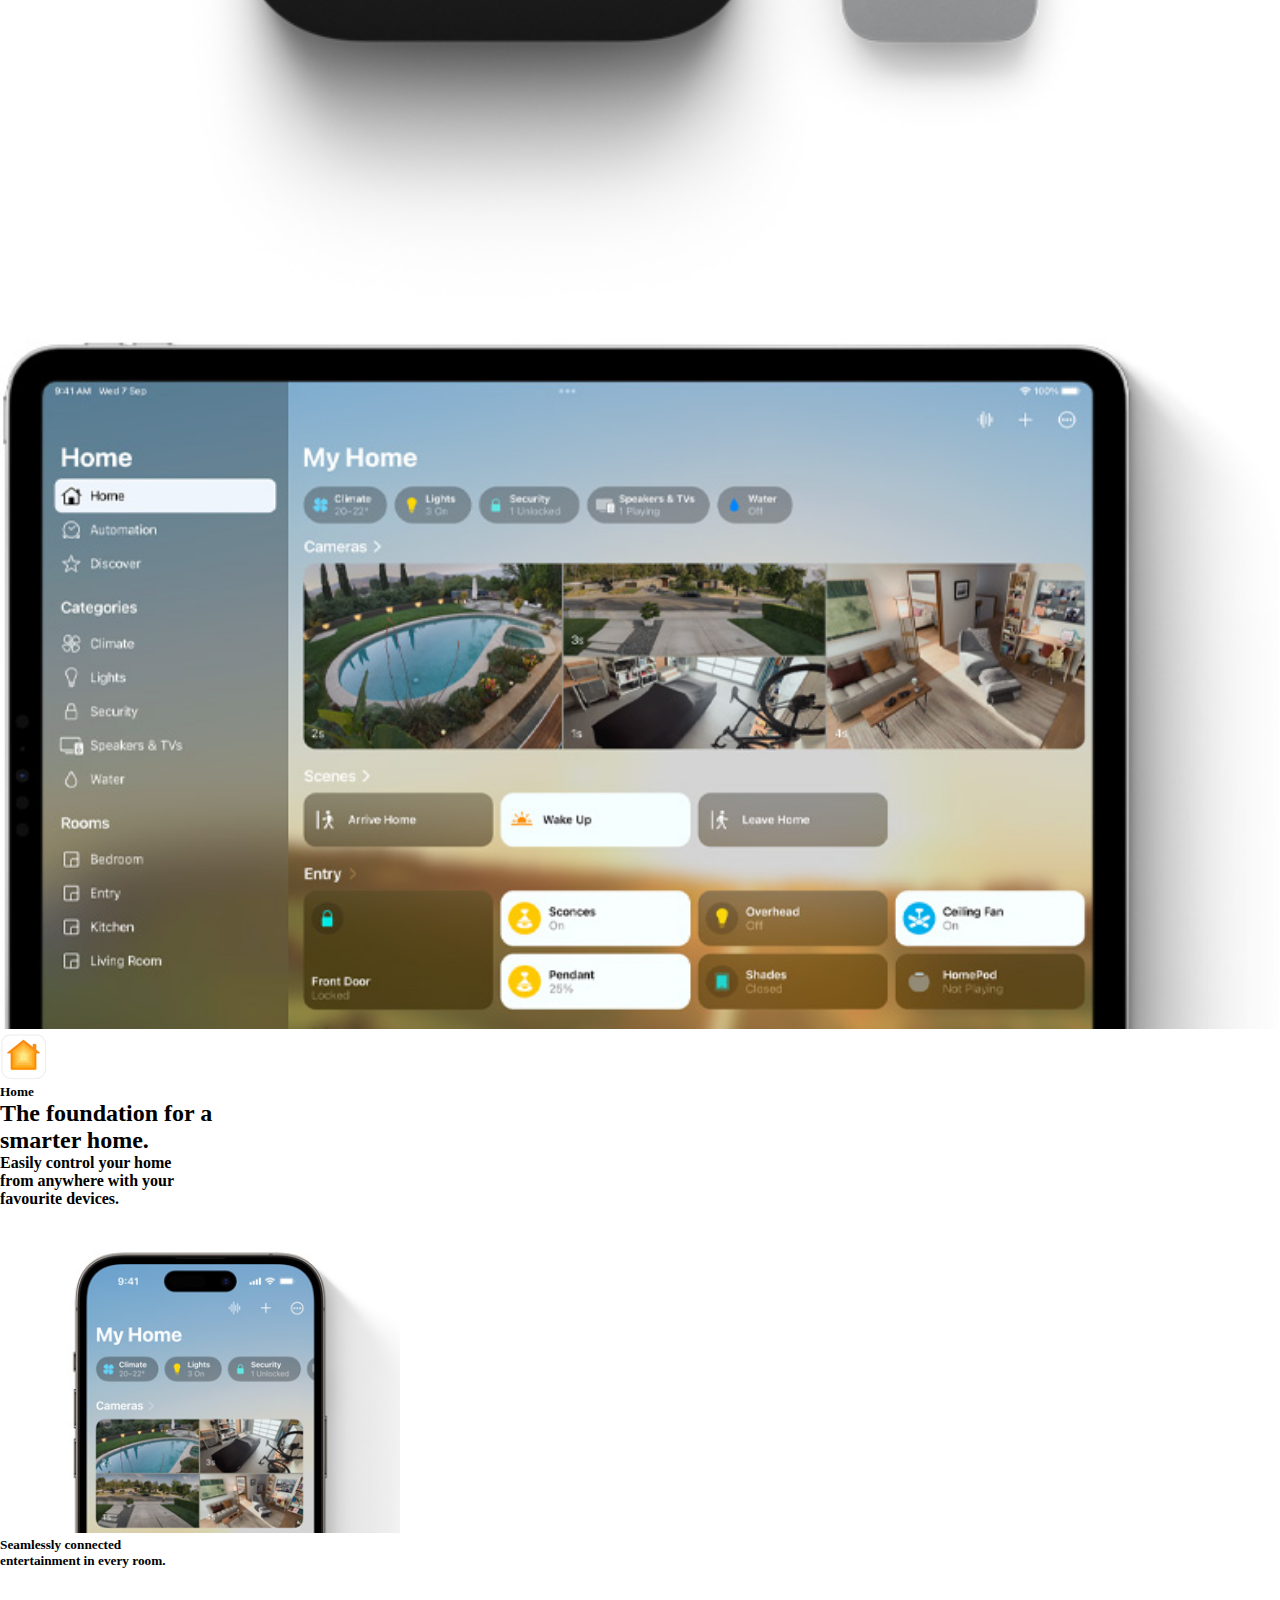
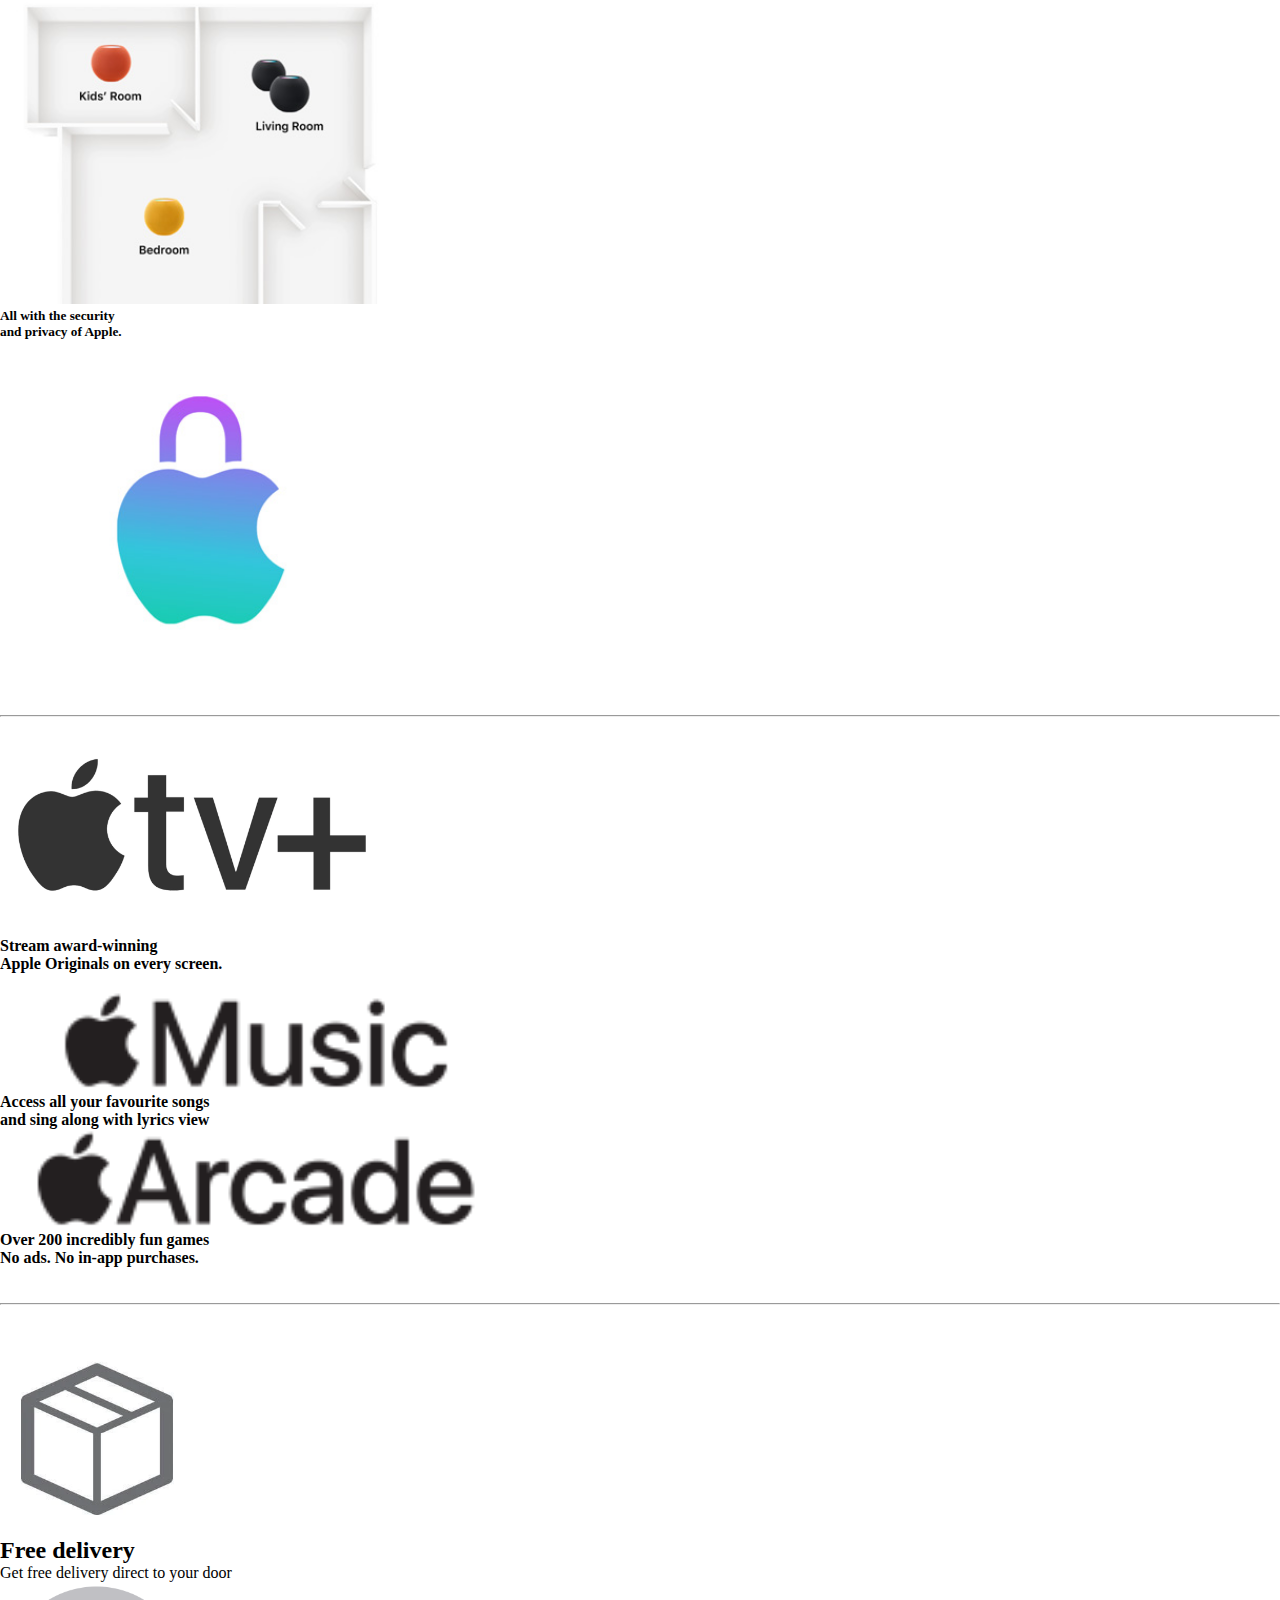
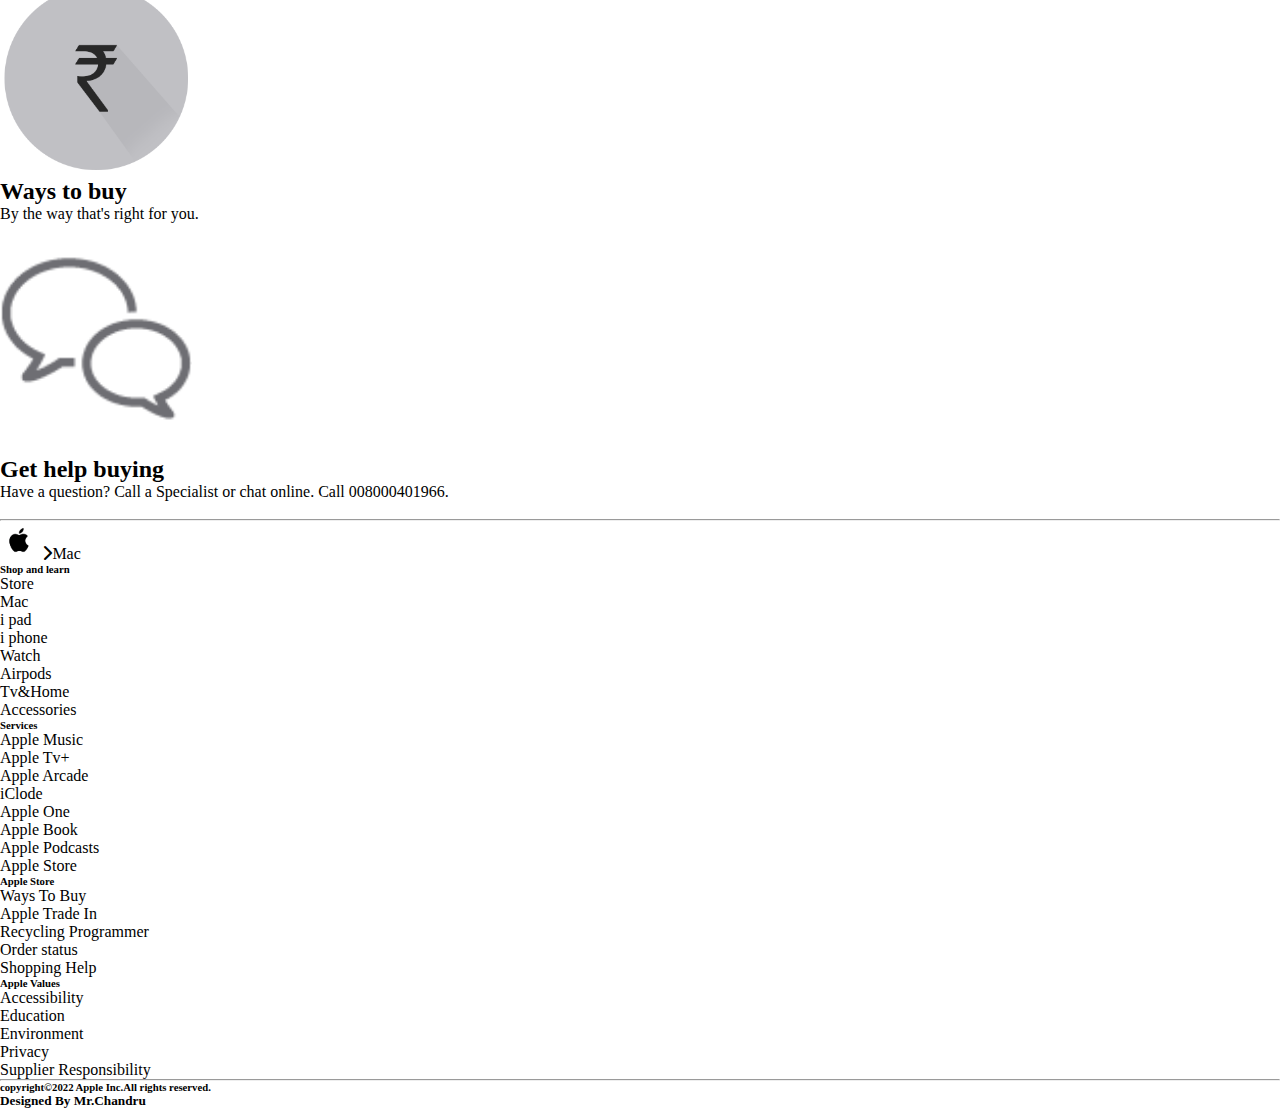
<file: TV&Home.html>
<!doctype html>
<html lang="en">
<head>
  <meta charset="utf-8">
  <meta name="viewport" content="width=device-width, initial-scale=1">
  <title>APPLE</title>
  <link href="https://cdn.jsdelivr.net/npm/bootstrap@5.2.3/dist/css/bootstrap.min.css" rel="stylesheet"
    integrity="sha384-rbsA2VBKQhggwzxH7pPCaAqO46MgnOM80zW1RWuH61DGLwZJEdK2Kadq2F9CUG65" crossorigin="anonymous">
  <script src="https://cdn.jsdelivr.net/npm/bootstrap@5.2.3/dist/js/bootstrap.bundle.min.js"
    integrity="sha384-kenU1KFdBIe4zVF0s0G1M5b4hcpxyD9F7jL+jjXkk+Q2h455rYXK/7HAuoJl+0I4"
    crossorigin="anonymous"></script>
    <link rel="shortcut icon" href="apple logo   (3).png" type="image/.png">
  <link rel="stylesheet" href="style.css">
  <link rel="stylesheet" href="https://cdnjs.cloudflare.com/ajax/libs/font-awesome/6.2.1/css/all.min.css">
</head>

<body>
  <nav class="navbar navbar-expand-lg bg-dark  sticky-sm-top">
    <div class="container-fluid">
      <img src="image/apple logo   (3).png" alt="" width="50px">
      <button class="navbar-toggler" type="button" data-bs-toggle="collapse" data-bs-target="#navbarSupportedContent"
        aria-controls="navbarSupportedContent" aria-expanded="false" aria-label="Toggle navigation">
        <span style="color: aqua;"><i class="fa-solid fa-bars fs-3"></i></span>
      </button>
      <div class="collapse navbar-collapse" id="navbarSupportedContent">
        <ul class="navbar-nav mx-auto mb-2 mb-lg-0 ">
          <li class="nav-item">
            <a class="nav-link active text-white mx-3" aria-current="page" href="index.html">Store</a>
          </li>
          <li class="nav-item">
            <a class="nav-link active text-white mx-3" href="mac.html">Mac</a>
          </li>
          <li class="nav-item">
            <a class="nav-link active text-white mx-3" href="ipad.html">iPad</a>
          </li>

          <li class="nav-item">
            <a class="nav-link active text-white mx-3" href="iphone.html">iPhone</a>
          </li>
          
          <li class="nav-item">
            <a class="nav-link active text-white mx-3" href="Airpods.html">Airpods</a>
          </li>
          <li class="nav-item">
            <a class="nav-link active text-white mx-3" href="watch.html">Watch</a>
          </li>
          <li class="nav-item">
            <a class="nav-link active text-white mx-3" href="TV&Home.html">TV&Home</a>
          </li>
          <li class="nav-item">
            <a class="nav-link active text-white mx-3" href="Accessories.html">Accessories</a>
          </li>
        </ul>
        
        <form class="d-flex" role="search">
          <button type="button" class="btn  text-white"><i class="fa-solid fa-magnifying-glass"></i></button>
          <button type="button" class="btn text-white"><i class="fa-solid fa-heart"></i></button>
          <button type="button" class="btn btn-primary" data-bs-toggle="modal" data-bs-target="#myModal">
            Login in
          </button>
        </form>
      </div>
    </div>
  </nav>


  <!-- The Modal -->
  <div class="modal" id="myModal">
    <div class="modal-dialog">
      <div class="modal-content">

        <!-- Modal Header -->
        <div class="modal-header">
          <h4 class="modal-title">sign in</h4>
          <button type="button" class="btn-close" data-bs-dismiss="modal"></button>
        </div>

        <!-- Modal body -->
        <div class="modal-body">
          <form>
            <div class="row">
              <div class="col-5">
                <input type="email" name="name" id="name" class="border" placeholder="Name& Email address">
              </div>
            </div>
            <hr>
            <div class="row">
              <div class="col-md-12">
                <input type="password" name="password" id="password" class="border" placeholder="password">
              </div>
            </div>
          </form>
        </div>

        <!-- Modal footer -->
        <div class="modal-footer">
          <button type="button" class="btn btn-danger" data-bs-dismiss="modal">sign in</button>
        </div>

      </div>
    </div>
  </div>

    <section id="Home">
  <div class="container mt-5 text-center">
    <div class="row">
    <div class="col-sm-2">
           <img src="image/apple 1.png" alt="" width="30%">
           <p class="logo"> <a class="nav-link " href="">Apple TV 4K </a></p>
           <p> <span style="color: rgb(179, 49, 49);">New</span></p>
         
        </div>

        <div class="col-sm-2">
          <img src="image/apple2.png" alt="" width="20%">
          <p class="logo"> <a class="nav-link " href="">Apple TV App </a></p>
        </div>

        <div class="col-sm-2">
          <img src="image/apple 3.png" alt="" width="40%">
          <p class="logo"> <a class="nav-link " href="">Apple TV+ </a></p>
        </div>

        <div class="col-sm-2">
          <img src="image/apple 4.png" alt="" width="20%">
          <p class="logo"> <a class="nav-link " href="">Homepod mini </a></p>
        </div>

        <div class="col-sm-2">
          <img src="image/apple 5.png" alt="" width="20%">
          <p class="logo"> <a class="nav-link " href="">Home app</a></p>
        </div>

        <div class="col-sm-2">
          <img src="image/apple6.png" alt="" width="20%">
          <p class="logo"> <a class="nav-link " href="">Accessories</a></p>
        </div>
    </div>
</div>
</section>
    

<div class="container mt-5 text-center">
  <div class="row">
    <img src="image/apple tv.png" alt="" width="100%">
    <br>
    <img src="image/apple speaker.png" alt="">
  <h2 class="future">The future hits home.</h2>
  <h3> <span style="color: gray;">Simply connect your favourite devices and transform your house into a remarkably smart,<br>convenient and entertaining home. Control lights, locks and thermostats with your<br>iPhone — or just your voice. Play any song, in any room, from anywhere. And elevate movie<br>night with theatre-like picture and sound. All with the security and privacy of Apple.</span></h3>
 <h5> <a class="nav-link" href=""><span style="color: gray;">Steam <i>Luck</i> on the Apple TV App </span> </a></h5>
  </div>
       </div>


       <div class="container bg-light shadow mt-5 text-center">
        <div class="row">
          <div class="col-sm-6 ">
             <h5>HomePod mini</h5>
             <h2>Room-filling sound in<br>every room.</h2>
             <h6>₹9900.00*</h6>
             <button type="button" class="btn btn-primary rounded-pill" data-bs-toggle="modal" data-bs-target="#myModal">
              Buy
            </button>
            <img src="image/apple speaker 1.png" alt="" width="100%">
        </div>

        <div class="col-sm-6 ">
          <p> <span style="color: rgb(179, 49, 49);">New</span></p>
          <img src="image/tv 4k.png" alt="">
          <h2>The Apple experience.<br>Cinematic in every sense.</h2>
          <h6>Starting from ₹14900.00*</h6>
          <button type="button" class="btn btn-primary rounded-pill" data-bs-toggle="modal" data-bs-target="#myModal">
           Buy
         </button>
         <img src="image/apple tv 4k.png" alt="" width="100%">
     </div>
       </div>
       </div>
       <br>


       <div class="container bg-light shadow mt-5 text-center">
        <div class="row">
          <div class="col-sm-6 ">
            <img src="image/apple tab.png" alt="" width="100%">
          </div>

          <div class="col-sm-6  mt-5">
           <img src="image/home yellow color.png" alt="">
           <h5>Home</h5>
           <h2>The foundation for a<br>smarter home.</h2>
          </div>
        </div>
       </div>

       
       <div class="container mt-5 text-center">
        <div class="row">
          <div class="col-sm-4 ">
            <div class="card" style="width: 25rem;">
              <div class="card-body">
                <h4 class="card-text">Easily control your home<br>from anywhere with your<br>favourite devices.</h4><br>
              </div><br>
              <img src="image/apple card 1.png" class="card-img-top mt-5" alt="..." width="100%">
              
            </div>
          </div>

          <div class="col-sm-4 ">
            <div class="card" style="width: 25rem;">
              <div class="card-body">
                <h5 class="card-text">Seamlessly connected<br>entertainment in every room.</h5>
              </div>
              <img src="image/apple card 2.png" class="card-img-top mt-5 mb-5" alt="..." width="100%">
              
            </div>
          </div>

          <div class="col-sm-4 ">
            <div class="card" style="width: 25rem;">
              <div class="card-body">
                <h5 class="card-text">All with the security<br>and privacy of Apple.</h5>
              </div><br><br><br>
              <img src="image/apple card 3.png" class="card-img-top mt-5" alt="..." width="100%">
              
            </div>
          </div>
        </div>
        <br>
        <hr>
       </div>
       


       <div class="container mt-5">
        <div class="row">
          <div class="col-sm-4 text-center ">
            <img src="image/apple 3.png" alt="" width="30%"><br>
            <h4 class="class mt-2">Stream award-winning<br>Apple Originals on every screen.</h4>
          </div><br>
          <div class="col-sm-4 text-center ">
            <img src="image/apple music.png" alt="" width="40%">
            <h4 class="class mt-2">Access all your favourite songs<br>and sing along with lyrics view</h4>
          </div>
          <div class="col-sm-4 text-center ">
            <img src="image/apple arcade.png" alt="" width="40%">
            <h4>Over 200 incredibly fun games<br>No ads. No in-app purchases.</h4>
        </div>
        <br> <br>
        <hr>
      </div>
      </div>
      <br><br>


      
      <div class="container mt-5">
        <div class="row">
          <div class="col-sm-4 text-center ">
            <img src="image/delivery.png" alt="" width="15%">
            <h2>Free delivery</h2>
            <p>Get free delivery direct to your door</p>
          </div>
          <div class="col-sm-4 text-center ">
            <img src="image/ruppess.png" alt="" width="15%">
            <h2>Ways to buy</h2>
            <p>By the way that's right for you.</p>
          </div>
          <div class="col-sm-4 text-center ">
            <img src="image/message.png" alt="" width="15%">
            <h2>Get help buying</h2>
            <p>Have a question? Call a Specialist or chat online. Call 008000401966.</p>
        </div>
        </div>
        <br>
        <hr>
      </div>


      <section id="footer">
        <div class="container">
         <img src="image/apple logo.png" alt="" width="3%">
              <i class="fa-solid fa-chevron-right"></i>Mac
              <br>
            <div class="row">
            <div class="col-sm-3  mb-5 " style="cursor: pointer;">
              <h6>Shop and learn</h6>
              <p>Store</p>
              <p>Mac</p>
              <p>i pad</p>
              <p>i phone</p>
              <p>Watch</p>
              <p>Airpods</p>
              <p>Tv&Home</p>
              <p>Accessories</p>
              
             
            </div>
            <div class="col-sm-3  mb-5 " style="cursor: pointer;">
              <h6>Services</h6>
              <p>Apple Music</p>
              <p>Apple Tv+</p>
              <p>Apple Arcade</p>
              <p>iClode</p>
              <p>Apple One</p>
              <p>Apple Book</p>
              <p>Apple Podcasts</p>
              <p>Apple Store</p>
              
             
            </div>
            <div class="col-sm-3  mb-5 " style="cursor: pointer;">
              <h6>Apple Store</h6>
              <p>Ways To Buy</p>
              <p>Apple Trade In</p>
              <p>Recycling Programmer</p>
              <p>Order status</p>
              <p>Shopping Help</p>
              
              
             
            </div>
            <div class="col-sm-3  mb-5 " style="cursor: pointer;">
              <h6>Apple Values</h6>
              <p>Accessibility</p>
              <p>Education</p>
              <p>Environment</p>
              <p>Privacy</p>
              <p>Supplier Responsibility</p>
              
              
             
            </div>
          </div>
          <hr>
          <h6 class="text-center">
            copyright&copy;2022 Apple Inc.All rights reserved. </h6>
          </div>
          <div class="h4 text-dark text-center">
            <h5><b> Designed By Mr.Chandru</b></h5>
          </div>
      </section>
</body>
</html>
</file>
<file: style.css>
*{
    margin: 0;
    padding: 0;
    box-sizing: border-box;
}
#Home1 h1{
     font-size: 70px;
     background: -webkit-linear-gradient(#eee, #333);
      -webkit-background-clip: text;
      -webkit-text-fill-color: transparent;
}
.container1 h1{
    background: -webkit-linear-gradient(rgb(40, 50, 141), rgb(247, 6, 211));
      -webkit-background-clip: text;
      -webkit-text-fill-color: transparent;

}
.logo:hover{
    color: rgb(16, 33, 227);


}
.col1{
    background: -webkit-linear-gradient(yellow, red);
    -webkit-background-clip: text;
    -webkit-text-fill-color: transparent;
}
.col2{
    background: -webkit-linear-gradient(yellow, red,rgb(226, 5, 246),rgb(44, 44, 143),rgb(55, 198, 55));
    -webkit-background-clip: text;
    -webkit-text-fill-color: transparent;
}
.dlogo{
 color: red;
}
.container1{
    background: -webkit-linear-gradient(rgb(40, 50, 141), rgb(247, 6, 211));
      -webkit-background-clip: text;
      -webkit-text-fill-color: transparent;

}
.future{
    font-size:5rem;
}
#About img{
    margin-left: 20%;
    width:40% ;
}

@media  (max-width:576px){
    #Home1 h1{
        font-size:25px;
        margin: 0px;
    }
    #About{
        height: 60vh;
    }   
    #About img{
        margin-left: 10px;
        width:60% ;
    }
    #About .pos{
        font-size: 10px;
    }
    .ipad-1 img{
        width: 90%;

    }
}
</file>
